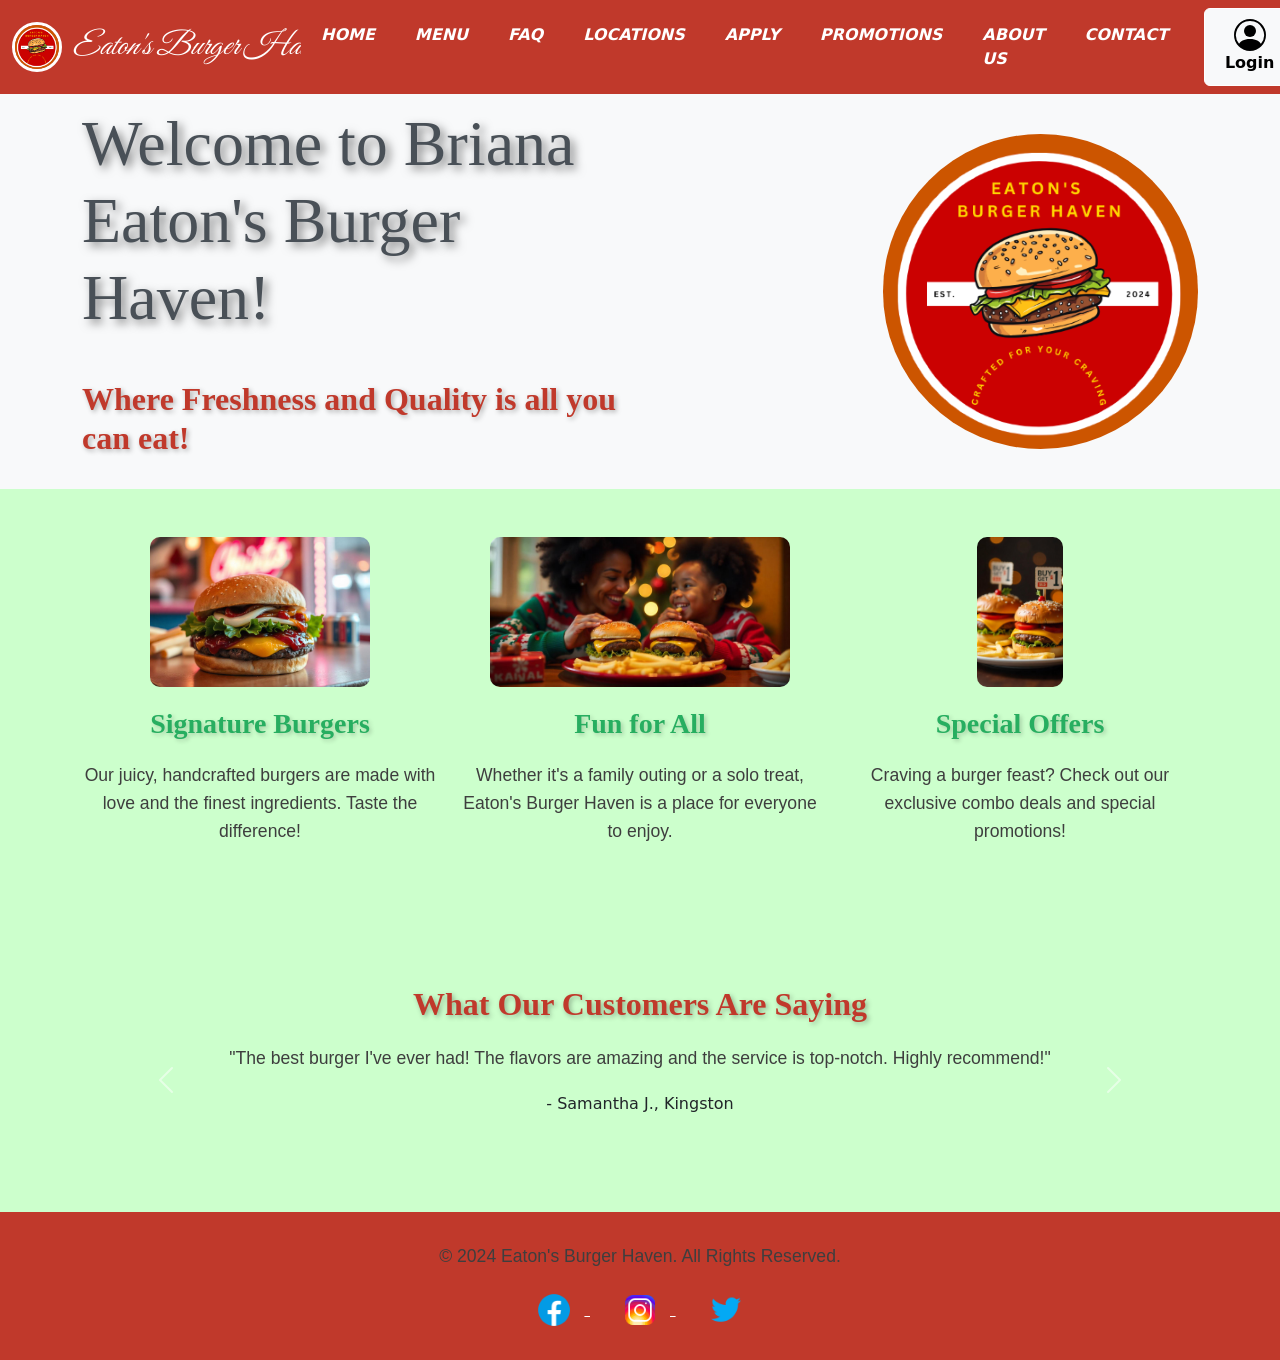
<file: index.html>
<!DOCTYPE html>
<html>
    <head>
        <meta charset="utf-8">
        <meta http-equiv="X-UA-Compatible" content="IE=edge">
        <title>Eaton's Good Eatin' Burger Haven - Home</title>
        <meta name="author" content="Malik Christopher, Briana-Jo Eaton, Lejaun Blackwood, Jamie Rance, Renee Harriott">
        <link rel="icon" href="images\burger_haven_logo.png" type="image/x-icon">
        <meta name="description" content="Home">
        <meta name="viewport" content="width=device-width, initial-scale=1">
        <link rel="stylesheet" href="custom.css">
        <style>
           
        .highlight-card img {
            height: 150px;
            -o-object-fit: cover;
               object-fit: cover;
            border-radius: 10px;
        }
        .highlight-card h4 {
            margin-top: 20px;
        }
        </style>
    </head>
    <header>
        <nav class="navbar bg-body-tertiary navbar-expand-lg sticky-top">
            <div class="container-fluid">
                <a class="navbar-brand">
                    <button
                        class="navbar-toggler"
                        type="button"
                        data-bs-toggle="offcanvas"
                        data-bs-target="#offcanvasNavbar"
                        aria-controls="offcanvasNavbar"
                        aria-label="Toggle navigation"
                    >
                        <span class="navbar-toggler-icon"></span>
                    </button>
                    <img
                        src="images\burger_haven_logo.png"
                        alt="Burger Haven"
                        id="havenLogo"
                        height="50px"
                        width="50px"
                        class="img-fluid rounded-circle d-inline-block alignt-text-top"
                    >
                    Eaton's Burger Haven
                </a>
                <div
                    class="offcanvas offcanvas-start"
                    tabindex="-1"
                    id="offcanvasNavbar"
                    aria-labelledby="offcanvasNavbarLabel"
                >
                    <div class="offcanvas-header">
                        <img
                            class="offcanvas-title img-fluid rounded-circle d-flex align-content-center"
                            id="offcanvasNavbarLabel"
                            src="images\burger_haven_logo.png"
                            alt="Burger Haven"
                            id="havenLogo"
                            height="160px"
                            width="160px"
                        >
                        <button
                            type="button"
                            class="btn-close"
                            data-bs-dismiss="offcanvas"
                            aria-label="Close"
                        ></button>
                    </div>
                    <div class="offcanvas-body">
                        <ul class="navbar-nav justify-content-center flex-grow-1 pe-3">
                            <li class="nav-item">
                                <a class="nav-link active" aria-current="page" href="index.html">Home</a>
                            </li>
                            <li class="nav-item">
                                <a class="nav-link" href="menu.html">Menu</a>
                            </li>
                            <li class="nav-item">
                                <a class="nav-link" href="FAQ.html">FAQ</a>
                            </li>
                            <li class="nav-item">
                                <a class="nav-link" href="locations.html">Locations</a>
                            </li>
                            <li class="nav-item">
                                <a class="nav-link" href="application.html">Apply</a>
                            </li>
                            <li class="nav-item">
                                <a class="nav-link" href="promotions.html">Promotions</a>
                            </li>
                            <li class="nav-item">
                                <a class="nav-link" href="about_us.html">About Us</a>
                            </li>
                            <li class="nav-item">
                                <a class="nav-link" href="contact.html">Contact</a>
                            </li>
                        </ul>
                    </div>
                </div>
                <div class="d-flex">
                    <button
                        type="button"
                        class="btn btn-outline-light text-bg-light"
                        data-bs-toggle="modal"
                        data-bs-target="#loginSignupModal"
                    >
                        <svg class="bi" width="2em" height="2em">
                            <use xlink:href="#people-circle"/>
                        </svg>
                        Login
                    </button>
                </div>
            </nav>
        </header>
        <body>
            <main>
                <header>
                    <div class="container-xxl py-1 bg-light hero-header mb-1">
                        <div class="container my-1 py-1">
                            <div class="row align-items-center g-5">
                                <div class="col-lg-6 text-center text-lg-start">
                                    <h1 class="display-3 text-dark-emphasis">
                                        Welcome to Briana Eaton's Burger Haven!
                                    </h1>
                                    <br>
                                    <h3>Where Freshness and Quality is all you can eat!</h3>
                                </div>
                                <div class="col-lg-6 text-center text-lg-end overflow-auto">
                                    <img class="img-fluid rounded-circle" src="images\burger_haven_logo.png" alt="Logo">
                                </div>
                            </div>
                        </div>
                    </div>
                </header>
                <body>
                    <div class="container my-5 py-auto">
                        <div class="row">
                            <div class="col-md-4 mb-4">
                                <div class="highlight-card text-center">
                                    <img src="images\promotion_3.jpeg" alt="Signature Burger">
                                    <h4>Signature Burgers</h4>
                                    <p>Our juicy, handcrafted burgers are made with love and the finest ingredients. Taste the difference!</p>
                                </div>
                            </div>
                            <div class="col-md-4 mb-4">
                                <div class="highlight-card text-center">
                                    <img src="images\promotion_1.jpeg" alt="Family Experience" class="img-fluid">
                                    <h4>Fun for All</h4>
                                    <p>Whether it's a family outing or a solo treat, Eaton's Burger Haven is a place for everyone to enjoy.</p>
                                </div>
                            </div>
                            <div class="col-md-4 mb-4">
                                <div class="highlight-card text-center">
                                    <img src="images\promotion_9.jpeg" alt="Meal Deals">
                                    <h4>Special Offers</h4>
                                    <p>Craving a burger feast? Check out our exclusive combo deals and special promotions!</p>
                                </div>
                            </div>
                        </div>
                    </div>
                    <div class="container my-5 py-5 text-center">
                        <h3>What Our Customers Are Saying</h3>
                        <div id="testimonialCarousel" class="carousel slide" data-bs-ride="carousel">
                            <div class="carousel-inner">
                                <div class="carousel-item active">
                                    <p>"The best burger I've ever had! The flavors are amazing and the service is top-notch. Highly recommend!"</p>
                                    <footer>- Samantha J., Kingston</footer>
                                </div>
                                <div class="carousel-item">
                                    <p>"A fantastic experience! Perfect for a night out with friends or a family meal. Love it!"</p>
                                    <footer>- Mark R., Portmore</footer>
                                </div>
                                <div class="carousel-item">
                                    <p>"Delicious and always fresh. Their Veggie Haven Burger is a must-try!"</p>
                                    <footer>- Jessica T., Negril</footer>
                                </div>
                            </div>
                            <button
                                class="carousel-control-prev"
                                type="button"
                                data-bs-target="#testimonialCarousel"
                                data-bs-slide="prev"
                            >
                                <span class="carousel-control-prev-icon" aria-hidden="true"></span>
                                <span class="visually-hidden">Previous</span>
                            </button>
                            <button
                                class="carousel-control-next"
                                type="button"
                                data-bs-target="#testimonialCarousel"
                                data-bs-slide="next"
                            >
                                <span class="carousel-control-next-icon" aria-hidden="true"></span>
                                <span class="visually-hidden">Next</span>
                            </button>
                        </div>
                    </div>
                </main>
                <svg xmlns="http://www.w3.org/2000/svg" class="d-none">
                    <symbol id="people-circle" viewBox="0 0 16 16">
                        <path d="M11 6a3 3 0 1 1-6 0 3 3 0 0 1 6 0z"/>
                        <path fill-rule="evenodd" d="M0 8a8 8 0 1 1 16 0A8 8 0 0 1 0 8zm8-7a7 7 0 0 0-5.468 11.37C3.242 11.226 4.805 10 8 10s4.757 1.225 5.468 2.37A7 7 0 0 0 8 1z"/>
                    </symbol>
                </svg>
                <footer>
                    <div class="footer">
                        <p>&copy; 2024 Eaton's Burger Haven. All Rights Reserved.</p>
                        <a href="https://facebook.com">
                            <img src="images\facebookicon.png" alt="">
                        </a>
                        <a href="https://instagram.com">
                            <img src="images\instagramicon.png" alt="">
                        </a>
                        <a href="https://twitter.com">
                            <img src="images\twitter.png" alt="">
                        </a>
                    </div>
                </footer>
                <script src="bootstrap-5.3.3-dist\js\bootstrap.min.js" async defer></script>
                <script src="script.js" async defer></script>
            </body>
        </html>
</file>
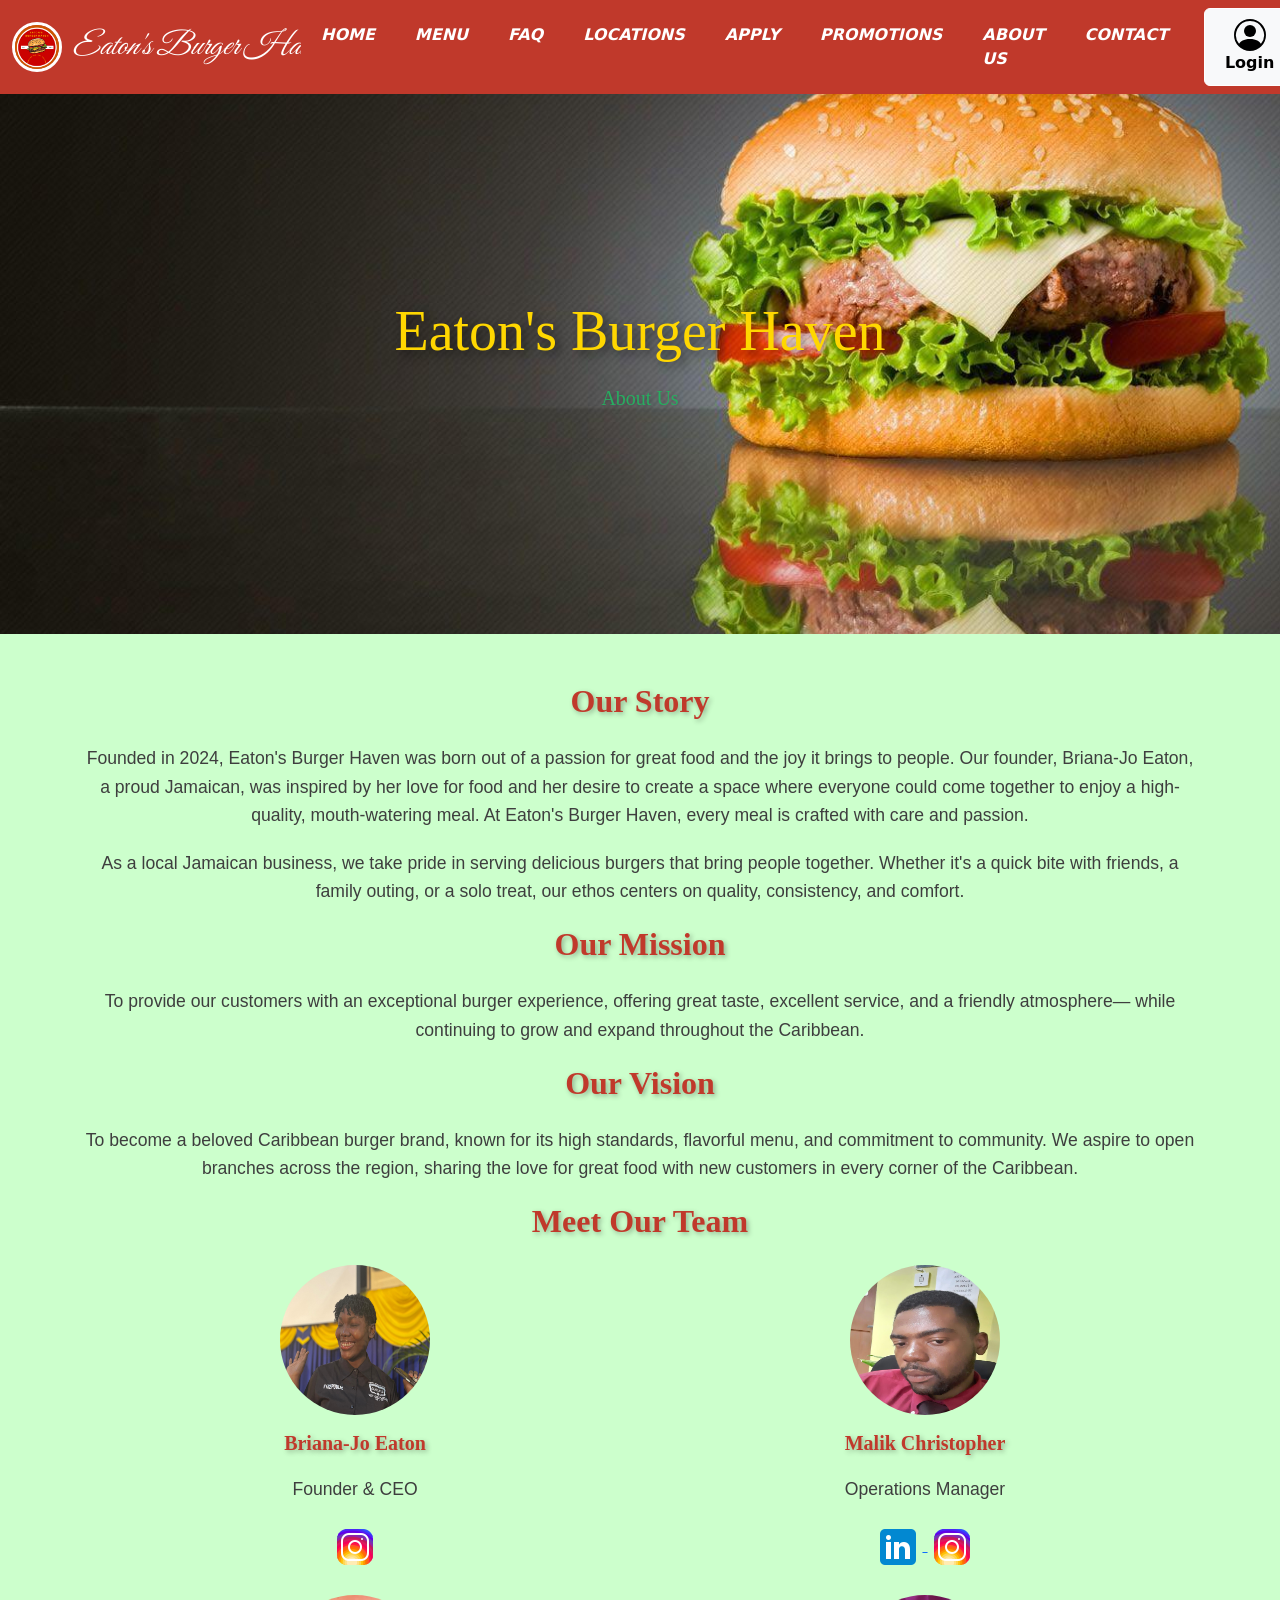
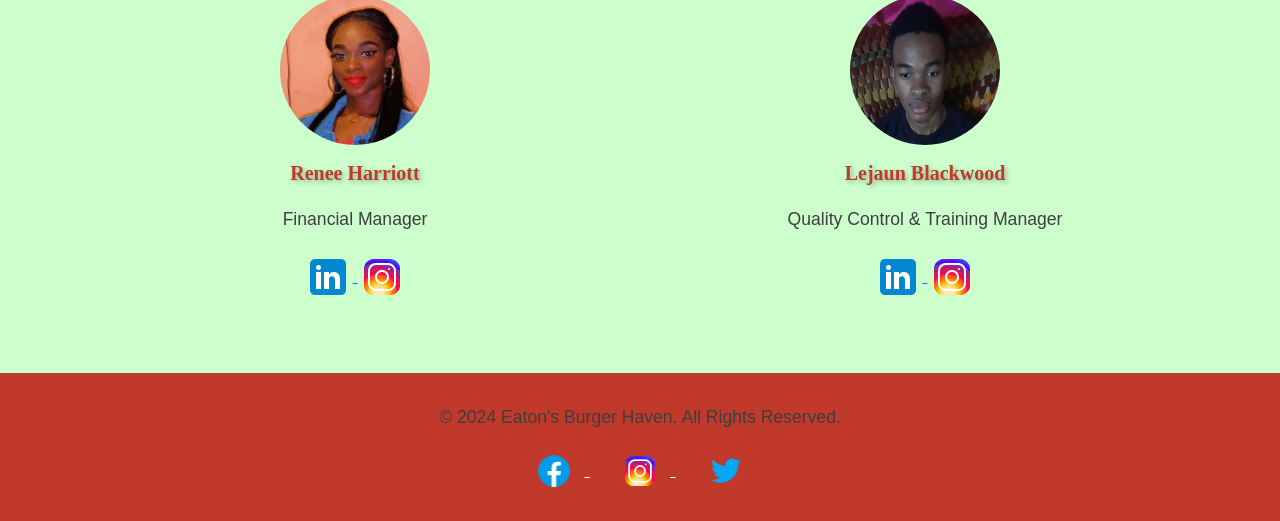
<file: about_us.html>
<!DOCTYPE html>
<html>
    <head>
        <meta charset="utf-8">
        <meta http-equiv="X-UA-Compatible" content="IE=edge">
        <title>Eaton's Good Eatin' Burger Haven - Home</title>
        <meta name="author" content="Malik Christopher, Briana-Jo Eaton, Lejaun Blackwood, Jamie Rance, Renee Harriott">
        <link rel="icon" href="images\burger_haven_logo.png" type="image/x-icon">
        <meta name="description" content="Home">
        <meta name="viewport" content="width=device-width, initial-scale=1">
        <link rel="stylesheet" href="custom.css">
    </head>
    <header>
        <nav class="navbar bg-body-tertiary navbar-expand-lg sticky-top">
            <div class="container-fluid">
                <a class="navbar-brand">
                    <button
                        class="navbar-toggler"
                        type="button"
                        data-bs-toggle="offcanvas"
                        data-bs-target="#offcanvasNavbar"
                        aria-controls="offcanvasNavbar"
                        aria-label="Toggle navigation"
                    >
                        <span class="navbar-toggler-icon"></span>
                    </button>
                    <img
                        src="images\burger_haven_logo.png"
                        alt="Burger Haven"
                        id="havenLogo"
                        height="50px"
                        width="50px"
                        class="img-fluid rounded-circle d-inline-block alignt-text-top"
                    >
                    Eaton's Burger Haven
                </a>
                <div
                    class="offcanvas offcanvas-start"
                    tabindex="-1"
                    id="offcanvasNavbar"
                    aria-labelledby="offcanvasNavbarLabel"
                >
                    <div class="offcanvas-header">
                        <img
                            class="offcanvas-title img-fluid rounded-circle d-flex align-content-center"
                            id="offcanvasNavbarLabel"
                            src="images\burger_haven_logo.png"
                            alt="Burger Haven"
                            id="havenLogo"
                            height="160px"
                            width="160px"
                        >
                        <button
                            type="button"
                            class="btn-close"
                            data-bs-dismiss="offcanvas"
                            aria-label="Close"
                        ></button>
                    </div>
                    <div class="offcanvas-body">
                        <ul class="navbar-nav justify-content-center flex-grow-1 pe-3">
                            <li class="nav-item">
                                <a class="nav-link e" href="index.html">Home</a>
                            </li>
                            <li class="nav-item">
                                <a class="nav-link" href="menu.html">Menu</a>
                            </li>
                            <li class="nav-item">
                                <a class="nav-link" href="FAQ.html">FAQ</a>
                            </li>
                            <li class="nav-item">
                                <a class="nav-link" href="locations.html">Locations</a>
                            </li>
                            <li class="nav-item">
                                <a class="nav-link" href="application.html">Apply</a>
                            </li>
                            <li class="nav-item">
                                <a class="nav-link" href="promotions.html">Promotions</a>
                            </li>
                            <li class="nav-item">
                                <a class="nav-link active" aria-current="page" href="about_us.html">About Us</a>
                            </li>
                            <li class="nav-item">
                                <a class="nav-link" href="contact.html">Contact</a>
                            </li>
                        </ul>
                    </div>
                </div>
                <div class="d-flex">
                    <button
                        type="button"
                        class="btn btn-outline-light text-bg-light"
                        data-bs-toggle="modal"
                        data-bs-target="#loginSignupModal"
                    >
                        <svg class="bi" width="2em" height="2em">
                            <use xlink:href="#people-circle"/>
                        </svg>
                        Login
                    </button>
                </div>
            </nav>
        </header>
        <header id="home" class="hero">
            <div class="container">
                <h1 class="display-4">Eaton's Burger Haven</h1>
                <h4 class="lead">About Us</h4>
            </div>
        </header>
        <body>
            <main>
                <div class="container my-5">
                    <h2 class="text-center mb-4">Our Story</h2>
                    <p class="text-center">
                        Founded in 2024, Eaton's Burger Haven was born out of a passion for great food and the joy it brings to people. 
            Our founder, Briana-Jo Eaton, a proud Jamaican, was inspired by her love for food and her desire to create a space where 
            everyone could come together to enjoy a high-quality, mouth-watering meal. At Eaton's Burger Haven, every meal is crafted with care and passion.
                    </p>
                    <p class="text-center">
                        As a local Jamaican business, we take pride in serving delicious burgers that bring people together. Whether it's a quick bite with friends, 
            a family outing, or a solo treat, our ethos centers on quality, consistency, and comfort.
                    </p>
                    <h2 class="text-center mb-4">Our Mission</h2>
                    <p class="text-center">
                        To provide our customers with an exceptional burger experience, offering great taste, excellent service, and a friendly atmosphere—
            while continuing to grow and expand throughout the Caribbean.
                    </p>
                    <h2 class="text-center mb-4">Our Vision</h2>
                    <p class="text-center">
                        To become a beloved Caribbean burger brand, known for its high standards, flavorful menu, and commitment to community.
            We aspire to open branches across the region, sharing the love for great food with new customers in every corner of the Caribbean.
                    </p>
                    <h2 class="text-center mb-4">Meet Our Team</h2>
                    <div class="row text-center">
                        <div class="col-md-6 mb-4">
                            <img
                                src="images\briana-jo.jpg"
                                alt="Briana-Jo Eaton"
                                class="rounded-circle img-fluid"
                                style="width: 150px; height: 150px;"
                            >
                            <h5 class="mt-3">Briana-Jo Eaton</h5>
                            <p>Founder & CEO</p>
                            <a href="https://www.instagram.com/bre.b_re/profilecard/?igsh=aXRic20wNG50cDNj">
                                <img src="images\instagramicon.png" alt="">
                            </a>
                        </div>
                        <div class="col-md-6 mb-4">
                            <img
                                src="images\malik.jpg"
                                alt="Malik Christopher"
                                class="rounded-circle img-fluid"
                                style="width: 150px; height: 150px;"
                            >
                            <h5 class="mt-3">Malik Christopher</h5>
                            <p>Operations Manager</p>
                            <a href="https://www.linkedin.com/in/malik-christopher-926a7a232/">
                                <img src="images\linkedinicon.png" alt="">
                            </a>
                            <a href="https://www.instagram.com/malik_christopher/">
                                <img src="images\instagramicon.png" alt="">
                            </a>
                        </div>
                    </div>
                    <div class="row text-center">
                        <div class="col-md-6 mb-4">
                            <img
                                src="images\renee.jpg"
                                alt="Renee Harriott"
                                class="rounded-circle img-fluid"
                                style="width: 150px; height: 150px;"
                            >
                            <h5 class="mt-3">Renee Harriott</h5>
                            <p>Financial Manager</p>
                            <a href="https://www.linkedin.com/in/malik-christopher-926a7a232/">
                                <img src="images\linkedinicon.png" alt="">
                            </a>
                            <a href="https://www.instagram.com/malik_christopher/">
                                <img src="images\instagramicon.png" alt="">
                            </a>
                        </div>
                        <div class="col-md-6 mb-4">
                            <img
                                src="images\lejaun.jpg"
                                alt="Lejaun Blackwood"
                                class="rounded-circle img-fluid"
                                style="width: 150px; height: 150px;"
                            >
                            <h5 class="mt-3">Lejaun Blackwood</h5>
                            <p>Quality Control & Training Manager</p>
                            <a href="https://www.linkedin.com/in/malik-christopher-926a7a232/">
                                <img src="images\linkedinicon.png" alt="">
                            </a>
                            <a href="https://www.instagram.com/malik_christopher/">
                                <img src="images\instagramicon.png" alt="">
                            </a>
                        </div>
                    </div>
                </div>
            </main>
            <svg xmlns="http://www.w3.org/2000/svg" class="d-none">
                <symbol id="people-circle" viewBox="0 0 16 16">
                    <path d="M11 6a3 3 0 1 1-6 0 3 3 0 0 1 6 0z"/>
                    <path fill-rule="evenodd" d="M0 8a8 8 0 1 1 16 0A8 8 0 0 1 0 8zm8-7a7 7 0 0 0-5.468 11.37C3.242 11.226 4.805 10 8 10s4.757 1.225 5.468 2.37A7 7 0 0 0 8 1z"/>
                </symbol>
            </svg>
            <footer>
                <div class="footer">
                    <p>&copy; 2024 Eaton's Burger Haven. All Rights Reserved.</p>
                    <a href="https://facebook.com">
                        <img src="images\facebookicon.png" alt="">
                    </a>
                    <a href="https://instagram.com">
                        <img src="images\instagramicon.png" alt="">
                    </a>
                    <a href="https://twitter.com">
                        <img src="images\twitter.png" alt="">
                    </a>
                </div>
            </footer>
            <script src="bootstrap-5.3.3-dist\js\bootstrap.min.js" async defer></script>
            <script src="script.js" async defer></script>
        </body>
    </html>
</file>
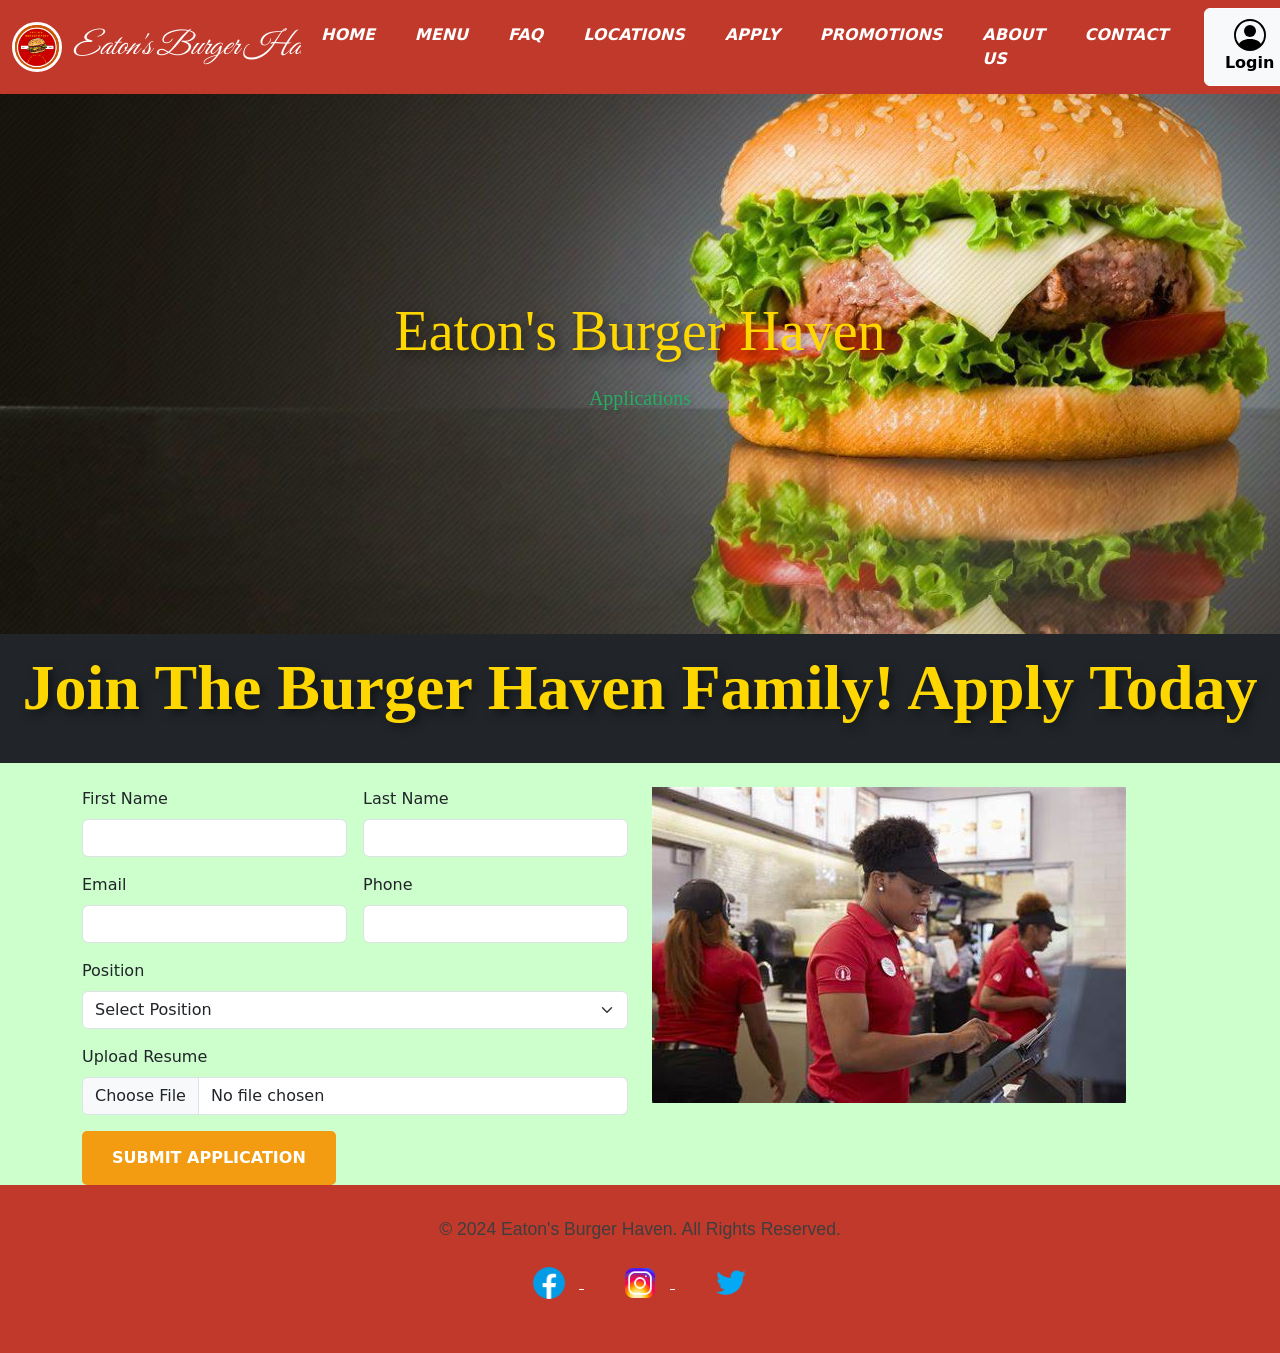
<file: application.html>
<!DOCTYPE html>
<html>
    <head>
        <meta charset="utf-8">
        <meta http-equiv="X-UA-Compatible" content="IE=edge">
        <title>Eaton's Good Eatin' Burger Haven - Home</title>
        <meta name="author" content="Malik Christopher, Briana-Jo Eaton, Lejaun Blackwood, Jamie Rance, Renee Harriott">
        <link rel="icon" href="images\burger_haven_logo.png" type="image/x-icon">
        <meta name="description" content="Home">
        <meta name="viewport" content="width=device-width, initial-scale=1">
        <link rel="stylesheet" href="custom.css">
        <script src="script.js" async defer></script>
    </head>
    <header>
        <nav class="navbar bg-body-tertiary navbar-expand-lg sticky-top">
            <div class="container-fluid">
                <a class="navbar-brand">
                    <button
                        class="navbar-toggler"
                        type="button"
                        data-bs-toggle="offcanvas"
                        data-bs-target="#offcanvasNavbar"
                        aria-controls="offcanvasNavbar"
                        aria-label="Toggle navigation"
                    >
                        <span class="navbar-toggler-icon"></span>
                    </button>
                    <img
                        src="images\burger_haven_logo.png"
                        alt="Burger Haven"
                        id="havenLogo"
                        height="50px"
                        width="50px"
                        class="img-fluid rounded-circle d-inline-block alignt-text-top"
                    >
                    Eaton's Burger Haven
                </a>
                <div
                    class="offcanvas offcanvas-start"
                    tabindex="-1"
                    id="offcanvasNavbar"
                    aria-labelledby="offcanvasNavbarLabel"
                >
                    <div class="offcanvas-header">
                        <img
                            class="offcanvas-title img-fluid rounded-circle d-flex align-content-center"
                            id="offcanvasNavbarLabel"
                            src="images\burger_haven_logo.png"
                            alt="Burger Haven"
                            id="havenLogo"
                            height="160px"
                            width="160px"
                        >
                        <button
                            type="button"
                            class="btn-close"
                            data-bs-dismiss="offcanvas"
                            aria-label="Close"
                        ></button>
                    </div>
                    <div class="offcanvas-body">
                        <ul class="navbar-nav justify-content-center flex-grow-1 pe-3">
                            <li class="nav-item">
                                <a class="nav-link" href="index.html">Home</a>
                            </li>
                            <li class="nav-item">
                                <a class="nav-link" href="menu.html">Menu</a>
                            </li>
                            <li class="nav-item">
                                <a class="nav-link" href="FAQ.html">FAQ</a>
                            </li>
                            <li class="nav-item">
                                <a class="nav-link" href="locations.html">Locations</a>
                            </li>
                            <li class="nav-item">
                                <a class="nav-link active" aria-current="page" href="application.html">Apply</a>
                            </li>
                            <li class="nav-item">
                                <a class="nav-link" href="promotions.html">Promotions</a>
                            </li>
                            <li class="nav-item">
                                <a class="nav-link" href="about_us.html">About Us</a>
                            </li>
                            <li class="nav-item">
                                <a class="nav-link" href="contact.html">Contact</a>
                            </li>
                        </ul>
                    </div>
                </div>
                <div class="d-flex">
                    <button
                        type="button"
                        class="btn btn-outline-light text-bg-light"
                        data-bs-toggle="modal"
                        data-bs-target="#loginSignupModal"
                    >
                        <svg class="bi" width="2em" height="2em">
                            <use xlink:href="#people-circle"/>
                        </svg>
                        Login
                    </button>
                </div>
            </nav>
        </header>
        <header id="home" class="hero">
            <div class="container">
                <h1 class="display-4">Eaton's Burger Haven</h1>
                <h4 class="lead">Applications</h4>
            </div>
        </header>
        <body>
            <svg xmlns="http://www.w3.org/2000/svg" class="d-none">
                <symbol id="people-circle" viewBox="0 0 16 16">
                    <path d="M11 6a3 3 0 1 1-6 0 3 3 0 0 1 6 0z"/>
                    <path fill-rule="evenodd" d="M0 8a8 8 0 1 1 16 0A8 8 0 0 1 0 8zm8-7a7 7 0 0 0-5.468 11.37C3.242 11.226 4.805 10 8 10s4.757 1.225 5.468 2.37A7 7 0 0 0 8 1z"/>
                </symbol>
            </svg>
            <main>
                <header class="bg-dark text-white text-center py-3">
                    <h1>Join The Burger Haven Family! Apply Today</h1>
                </header>
                <main class="container mt-4">
                    <div class="row">
                        <div class="col-md-6">
                            <form class="row g-3">
                                <div class="col-md-6">
                                    <label for="firstName" class="form-label">First Name</label>
                                    <input
                                        type="text"
                                        class="form-control"
                                        id="firstName"
                                        required
                                    >
                                </div>
                                <div class="col-md-6">
                                    <label for="lastName" class="form-label">Last Name</label>
                                    <input
                                        type="text"
                                        class="form-control"
                                        id="lastName"
                                        required
                                    >
                                </div>
                                <div class="col-md-6">
                                    <label for="email" class="form-label">Email</label>
                                    <input
                                        type="email"
                                        class="form-control"
                                        id="email"
                                        required
                                    >
                                </div>
                                <div class="col-md-6">
                                    <label for="phone" class="form-label">Phone</label>
                                    <input type="text" class="form-control" id="phone">
                                </div>
                                <div class="col-md-12">
                                    <label for="position" class="form-label">Position</label>
                                    <select class="form-select" id="position" required>
                                        <option value="" disabled selected>Select Position</option>
                                        <option>Cashier</option>
                                        <option>Cook</option>
                                        <option>Delivery Driver</option>
                                        <option>Manager</option>
                                    </select>
                                </div>
                                <div class="col-md-12">
                                    <label for="resume" class="form-label">Upload Resume</label>
                                    <input
                                        type="file"
                                        class="form-control"
                                        id="resume"
                                        required
                                    >
                                </div>
                                <div class="col-12">
                                    <button class="btn btn-primary" type="submit">Submit Application</button>
                                </div>
                            </form>
                        </div>
                        <div class="col-md-6">
                            <img src="images\staff.jpeg" class="img-fluid border-5 bi-circle-half" alt="Team working">
                        </div>
                    </div>
                </main>
                <footer>
                    <div class="footer">
                        <p>&copy; 2024 Eaton's Burger Haven. All Rights Reserved.</p>
                        <p>
                            <a href="https://facebook.com" class="text-white me-3">
                                <img src="images\facebookicon.png" alt="">
                            </a>
                            <a href="https://instagram.com" class="text-white me-3">
                                <img src="images\instagramicon.png" alt="">
                            </a>
                            <a href="https://twitter.com" class="text-white">
                                <img src="images\twitter.png" alt="">
                            </a>
                        </p>
                    </div>
                </footer>
                <script src="bootstrap-5.3.3-dist\js\bootstrap.min.js" async defer></script>
                <script src="script.js" async defer></script>
            </body>
        </html>
</file>
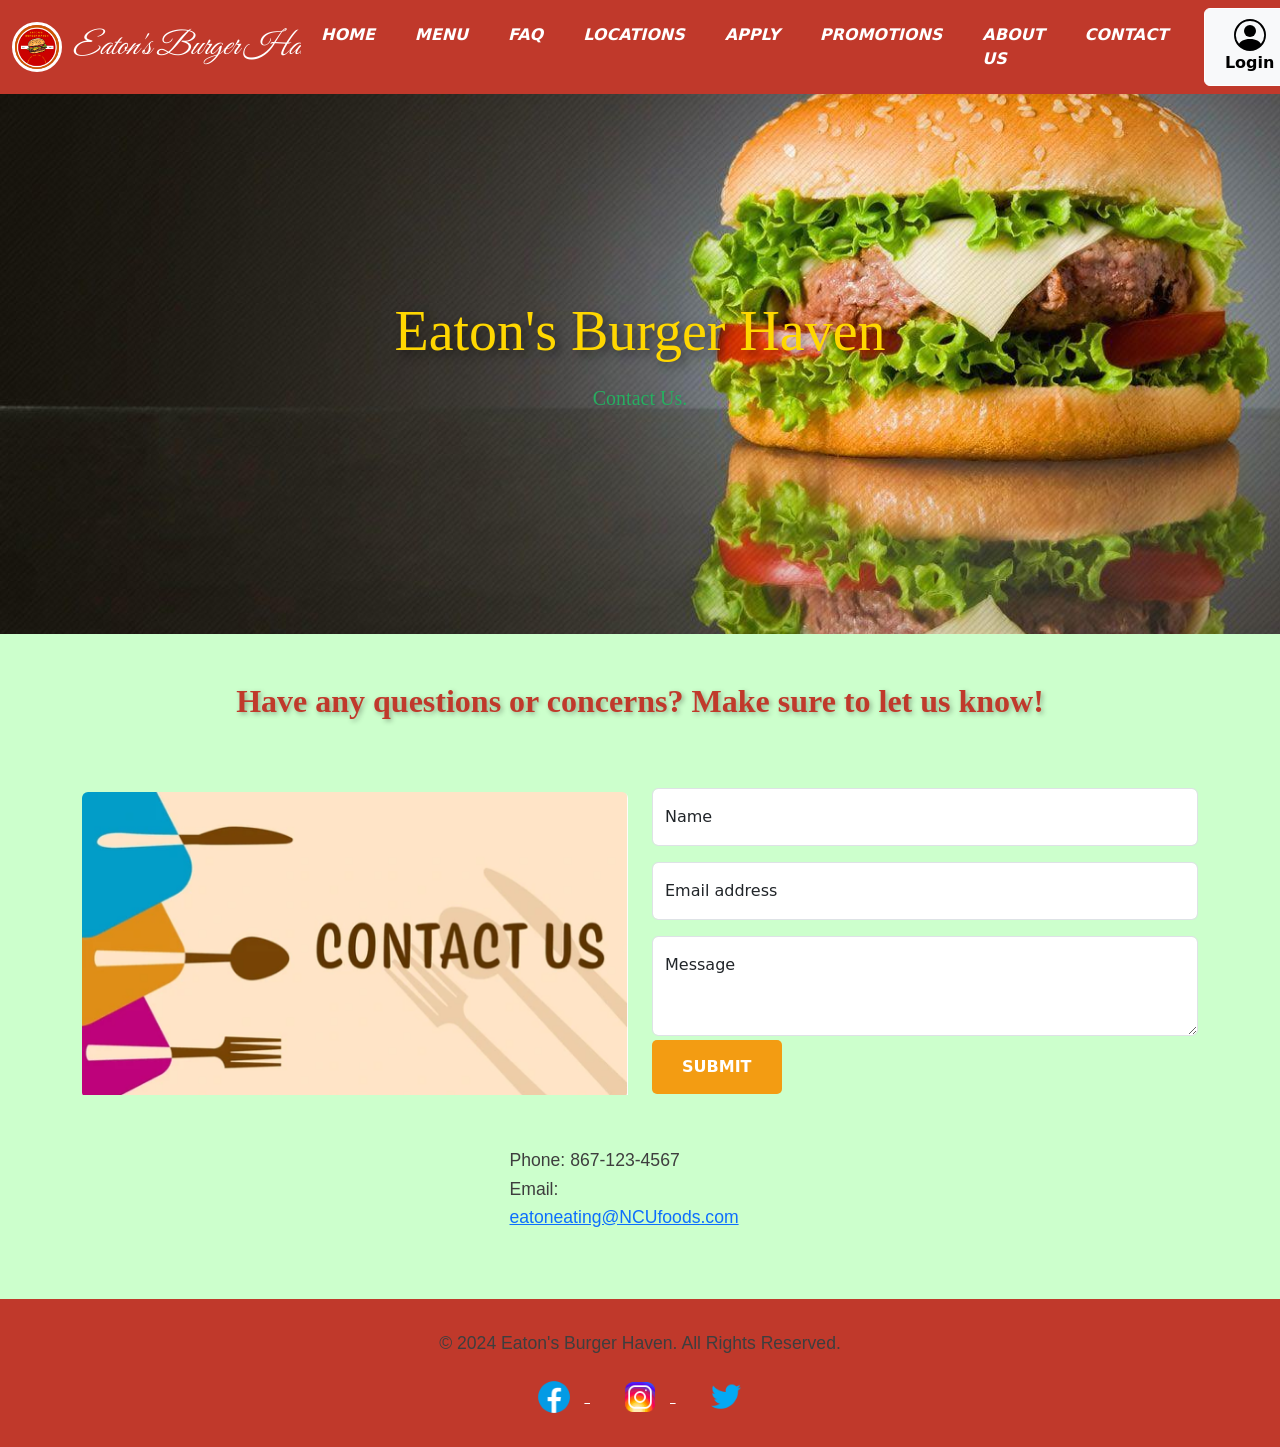
<file: contact.html>
<!DOCTYPE html>
<html>
    <head>
        <meta charset="utf-8">
        <meta http-equiv="X-UA-Compatible" content="IE=edge">
        <title>Eaton's Good Eatin' Burger Haven - Home</title>
        <meta name="author" content="Malik Christopher, Briana-Jo Eaton, Lejaun Blackwood, Jamie Rance, Renee Harriott">
        <link rel="icon" href="images\burger_haven_logo.png" type="image/x-icon">
        <meta name="description" content="Home">
        <meta name="viewport" content="width=device-width, initial-scale=1">
        <link rel="stylesheet" href="custom.css">
    </head>
    <header>
        <nav class="navbar bg-body-tertiary navbar-expand-lg sticky-top">
            <div class="container-fluid">
                <a class="navbar-brand">
                    <button
                        class="navbar-toggler"
                        type="button"
                        data-bs-toggle="offcanvas"
                        data-bs-target="#offcanvasNavbar"
                        aria-controls="offcanvasNavbar"
                        aria-label="Toggle navigation"
                    >
                        <span class="navbar-toggler-icon"></span>
                    </button>
                    <img
                        src="images\burger_haven_logo.png"
                        alt="Burger Haven"
                        id="havenLogo"
                        height="50px"
                        width="50px"
                        class="img-fluid rounded-circle d-inline-block alignt-text-top"
                    >
                    Eaton's Burger Haven
                </a>
                <div
                    class="offcanvas offcanvas-start"
                    tabindex="-1"
                    id="offcanvasNavbar"
                    aria-labelledby="offcanvasNavbarLabel"
                >
                    <div class="offcanvas-header">
                        <img
                            class="offcanvas-title img-fluid rounded-circle d-flex align-content-center"
                            id="offcanvasNavbarLabel"
                            src="images\burger_haven_logo.png"
                            alt="Burger Haven"
                            id="havenLogo"
                            height="160px"
                            width="160px"
                        >
                        <button
                            type="button"
                            class="btn-close"
                            data-bs-dismiss="offcanvas"
                            aria-label="Close"
                        ></button>
                    </div>
                    <div class="offcanvas-body">
                        <ul class="navbar-nav justify-content-center flex-grow-1 pe-3">
                            <li class="nav-item">
                                <a class="nav-link" href="index.html">Home</a>
                            </li>
                            <li class="nav-item">
                                <a class="nav-link" href="menu.html">Menu</a>
                            </li>
                            <li class="nav-item">
                                <a class="nav-link" href="FAQ.html">FAQ</a>
                            </li>
                            <li class="nav-item">
                                <a class="nav-link" href="locations.html">Locations</a>
                            </li>
                            <li class="nav-item">
                                <a class="nav-link" href="application.html">Apply</a>
                            </li>
                            <li class="nav-item">
                                <a class="nav-link" href="promotions.html">Promotions</a>
                            </li>
                            <li class="nav-item">
                                <a class="nav-link" href="about_us.html">About Us</a>
                            </li>
                            <li class="nav-item">
                                <a class="nav-link active" aria-current="page" href="contact.html">Contact</a>
                            </li>
                        </ul>
                    </div>
                </div>
                <div class="d-flex">
                    <button
                        type="button"
                        class="btn btn-outline-light text-bg-light"
                        data-bs-toggle="modal"
                        data-bs-target="#loginSignupModal"
                    >
                        <svg class="bi" width="2em" height="2em">
                            <use xlink:href="#people-circle"/>
                        </svg>
                        Login
                    </button>
                </div>
            </nav>
        </header>
        <header id="home" class="hero">
            <div class="container">
                <h1 class="display-4">Eaton's Burger Haven</h1>
                <h4 class="lead">Contact Us.</h4>
            </div>
        </header>
        <body>
            <svg xmlns="http://www.w3.org/2000/svg" class="d-none">
                <symbol id="people-circle" viewBox="0 0 16 16">
                    <path d="M11 6a3 3 0 1 1-6 0 3 3 0 0 1 6 0z"/>
                    <path fill-rule="evenodd" d="M0 8a8 8 0 1 1 16 0A8 8 0 0 1 0 8zm8-7a7 7 0 0 0-5.468 11.37C3.242 11.226 4.805 10 8 10s4.757 1.225 5.468 2.37A7 7 0 0 0 8 1z"/>
                </symbol>
            </svg>
            <main>
                <div class="container">
                    <div>
                        <h3 class="row justify-content-center align-items-center py-5">
                            Have any questions or concerns? Make sure to let us know!
                        </h3>
                    </div>
                    <div class="row justify-content-center align-items-center">
                        <div class="col">
                            <img src="images\Contact_Us_2.png" class="img-fluid rounded-top" alt="contact us">
                        </div>
                        <div class="col">
                            <form action="/submit-form" method="post">
                                <div class="form-floating mb-3">
                                    <input
                                        type="text"
                                        class="form-control"
                                        id="floatingName"
                                        placeholder="name"
                                        name="name"
                                        required
                                    >
                                    <label for="floatingName">Name</label>
                                </div>
                                <div class="form-floating my-3">
                                    <input
                                        type="email"
                                        class="form-control"
                                        id="floatingEmail"
                                        placeholder="name@example.com"
                                        name="email"
                                        required
                                    >
                                    <label for="floatingEmail">Email address</label>
                                </div>
                                <div class="form-floating">
                                    <textarea
                                        class="form-control"
                                        placeholder="Message"
                                        id="floatingTextarea2"
                                        style="height: 100px"
                                        name="message"
                                        required
                                    ></textarea>
                                    <label for="floatingTextarea2">Message</label>
                                    <button type="submit" class="btn btn-primary my-1" value="submit">Submit</button>
                                </form>
                            </div>
                        </div>
                        <div class="row-cols-4 py-5 px-5 d-flex align-text-center justify-content-center">
                            <p>
                                Phone: 867-123-4567
                                <br>
                                Email:
                                <a href="mailto:eatoneating@NCUfoods.com">eatoneating@NCUfoods.com</a>
                            </p>
                        </div>
                    </div>
                </main>
                <footer>
                    <div class="footer">
                        <p>&copy; 2024 Eaton's Burger Haven. All Rights Reserved.</p>
                        <a href="https://facebook.com">
                            <img src="images\facebookicon.png" alt="">
                        </a>
                        <a href="https://instagram.com">
                            <img src="images\instagramicon.png" alt="">
                        </a>
                        <a href="https://twitter.com">
                            <img src="images\twitter.png" alt="">
                        </a>
                    </div>
                </footer>
                <script src="bootstrap-5.3.3-dist\js\bootstrap.min.js" async defer></script>
                <script src="script.js" async defer></script>
            </body>
        </html>
</file>
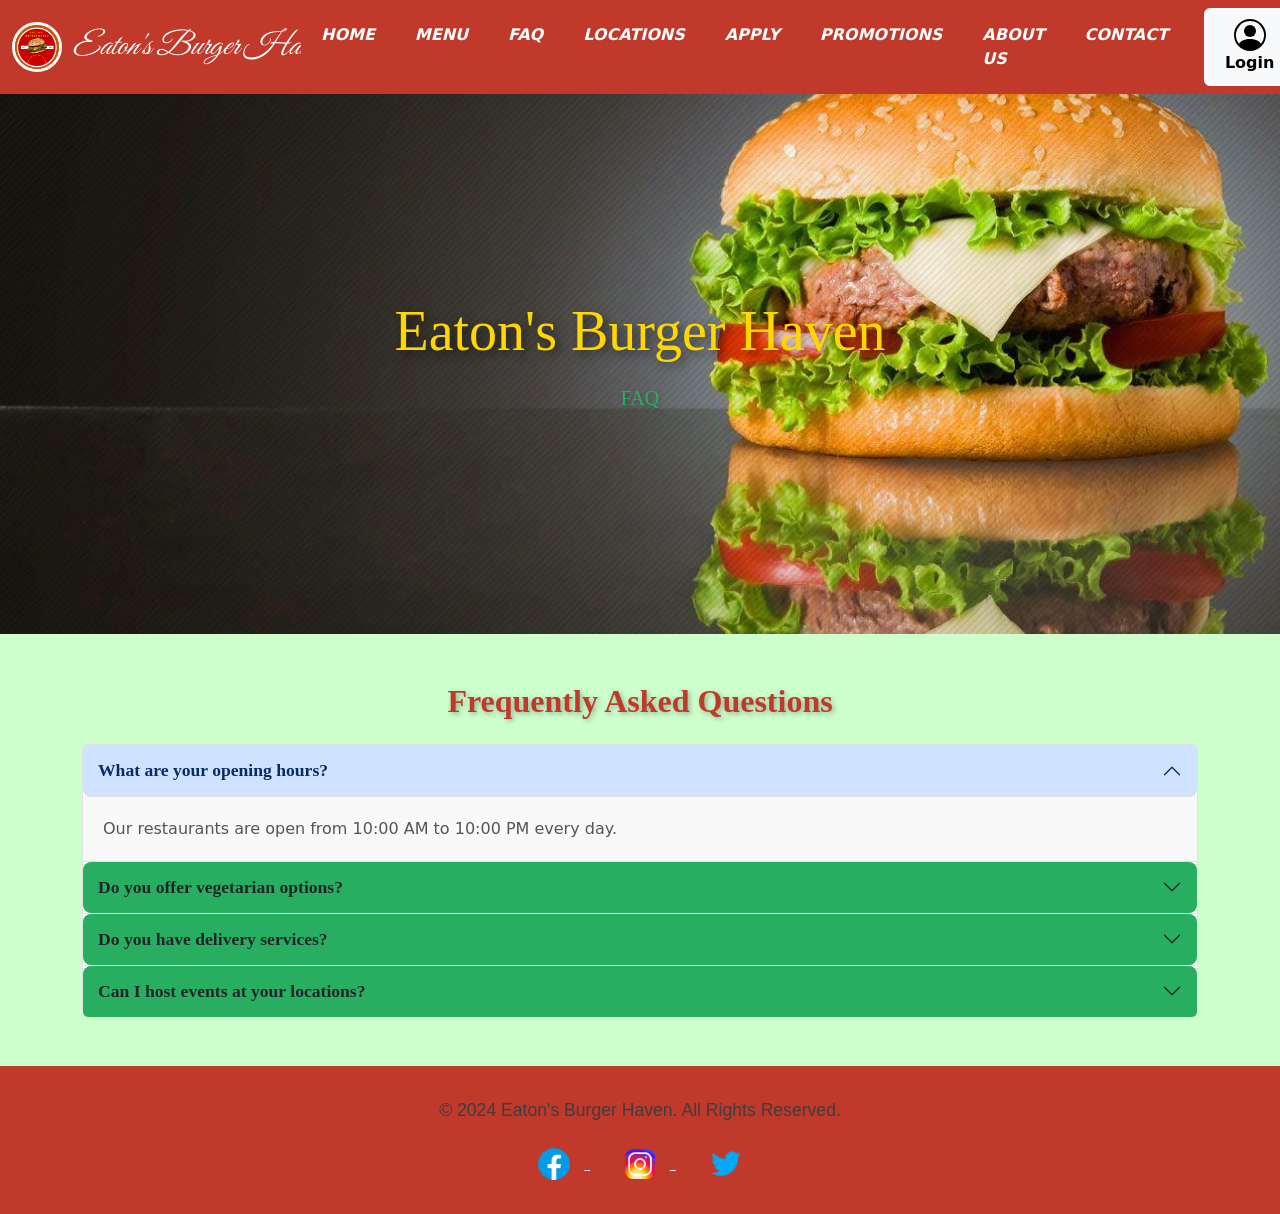
<file: FAQ.html>
<!DOCTYPE html>
<html>
    <head>
        <meta charset="utf-8">
        <meta http-equiv="X-UA-Compatible" content="IE=edge">
        <title>Eaton's Good Eatin' Burger Haven - Home</title>
        <meta name="author" content="Malik Christopher, Briana-Jo Eaton, Lejaun Blackwood, Jamie Rance, Renee Harriott">
        <link rel="icon" href="images\burger_haven_logo.png" type="image/x-icon">
        <meta name="description" content="Home">
        <meta name="viewport" content="width=device-width, initial-scale=1">
        <link rel="stylesheet" href="custom.css">
    </head>
    <header>
        <nav class="navbar bg-body-tertiary navbar-expand-lg sticky-top">
            <div class="container-fluid">
                <a class="navbar-brand">
                    <button
                        class="navbar-toggler"
                        type="button"
                        data-bs-toggle="offcanvas"
                        data-bs-target="#offcanvasNavbar"
                        aria-controls="offcanvasNavbar"
                        aria-label="Toggle navigation"
                    >
                        <span class="navbar-toggler-icon"></span>
                    </button>
                    <img
                        src="images\burger_haven_logo.png"
                        alt="Burger Haven"
                        id="havenLogo"
                        height="50px"
                        width="50px"
                        class="img-fluid rounded-circle d-inline-block alignt-text-top"
                    >
                    Eaton's Burger Haven
                </a>
                <div
                    class="offcanvas offcanvas-start"
                    tabindex="-1"
                    id="offcanvasNavbar"
                    aria-labelledby="offcanvasNavbarLabel"
                >
                    <div class="offcanvas-header">
                        <img
                            class="offcanvas-title img-fluid rounded-circle d-flex align-content-center"
                            id="offcanvasNavbarLabel"
                            src="images\burger_haven_logo.png"
                            alt="Burger Haven"
                            id="havenLogo"
                            height="160px"
                            width="160px"
                        >
                        <button
                            type="button"
                            class="btn-close"
                            data-bs-dismiss="offcanvas"
                            aria-label="Close"
                        ></button>
                    </div>
                    <div class="offcanvas-body">
                        <ul class="navbar-nav justify-content-center flex-grow-1 pe-3">
                            <li class="nav-item">
                                <a class="nav-link" href="index.html">Home</a>
                            </li>
                            <li class="nav-item">
                                <a class="nav-link" href="menu.html">Menu</a>
                            </li>
                            <li class="nav-item">
                                <a class="nav-link  active" aria-current="page" href="FAQ.html">FAQ</a>
                            </li>
                            <li class="nav-item">
                                <a class="nav-link" href="locations.html">Locations</a>
                            </li>
                            <li class="nav-item">
                                <a class="nav-link" href="application.html">Apply</a>
                            </li>
                            <li class="nav-item">
                                <a class="nav-link" href="promotions.html">Promotions</a>
                            </li>
                            <li class="nav-item">
                                <a class="nav-link" href="about_us.html">About Us</a>
                            </li>
                            <li class="nav-item">
                                <a class="nav-link" href="contact.html">Contact</a>
                            </li>
                        </ul>
                    </div>
                </div>
                <div class="d-flex">
                    <button
                        type="button"
                        class="btn btn-outline-light text-bg-light"
                        data-bs-toggle="modal"
                        data-bs-target="#loginSignupModal"
                    >
                        <svg class="bi" width="2em" height="2em">
                            <use xlink:href="#people-circle"/>
                        </svg>
                        Login
                    </button>
                </div>
            </nav>
        </header>
        <body>
            <main>
                <header id="home" class="hero">
                    <div class="container">
                        <h1 class="display-4">Eaton's Burger Haven</h1>
                        <h4 class="lead">FAQ</h4>
                    </div>
                </header>
                <div class="container my-5">
                    <h2 class="text-center mb-4">Frequently Asked Questions</h2>
                    <div class="accordion" id="faqAccordion">
                        <div class="accordion-item">
                            <h2 class="accordion-header" id="faq1-heading">
                                <button
                                    class="accordion-button"
                                    type="button"
                                    data-bs-toggle="collapse"
                                    data-bs-target="#faq1"
                                    aria-expanded="true"
                                    aria-controls="faq1"
                                >
                                    What are your opening hours?
                                </button>
                            </h2>
                            <div
                                id="faq1"
                                class="accordion-collapse collapse show"
                                aria-labelledby="faq1-heading"
                                data-bs-parent="#faqAccordion"
                            >
                                <div class="accordion-body">
                                    Our restaurants are open from 10:00 AM to 10:00 PM every day.
                                </div>
                            </div>
                        </div>
                        <div class="accordion-item">
                            <h2 class="accordion-header" id="faq2-heading">
                                <button
                                    class="accordion-button collapsed"
                                    type="button"
                                    data-bs-toggle="collapse"
                                    data-bs-target="#faq2"
                                    aria-expanded="false"
                                    aria-controls="faq2"
                                >
                                    Do you offer vegetarian options?
                                </button>
                            </h2>
                            <div
                                id="faq2"
                                class="accordion-collapse collapse"
                                aria-labelledby="faq2-heading"
                                data-bs-parent="#faqAccordion"
                            >
                                <div class="accordion-body">
                                    Yes, we offer a variety of vegetarian options, including our signature Veggie Haven Burger.
                                </div>
                            </div>
                        </div>
                        <div class="accordion-item">
                            <h2 class="accordion-header" id="faq3-heading">
                                <button
                                    class="accordion-button collapsed"
                                    type="button"
                                    data-bs-toggle="collapse"
                                    data-bs-target="#faq3"
                                    aria-expanded="false"
                                    aria-controls="faq3"
                                >
                                    Do you have delivery services?
                                </button>
                            </h2>
                            <div
                                id="faq3"
                                class="accordion-collapse collapse"
                                aria-labelledby="faq3-heading"
                                data-bs-parent="#faqAccordion"
                            >
                                <div class="accordion-body">
                                    Yes, we partner with popular delivery platforms to bring our burgers straight to your door.
                                </div>
                            </div>
                        </div>
                        <div class="accordion-item">
                            <h2 class="accordion-header" id="faq4-heading">
                                <button
                                    class="accordion-button collapsed"
                                    type="button"
                                    data-bs-toggle="collapse"
                                    data-bs-target="#faq4"
                                    aria-expanded="false"
                                    aria-controls="faq4"
                                >
                                    Can I host events at your locations?
                                </button>
                            </h2>
                            <div
                                id="faq4"
                                class="accordion-collapse collapse"
                                aria-labelledby="faq4-heading"
                                data-bs-parent="#faqAccordion"
                            >
                                <div class="accordion-body">
                                    Yes, we offer spaces for small gatherings at select locations. Please contact us for more details.
                                </div>
                            </div>
                        </div>
                    </div>
                </div>
            </main>
            <svg xmlns="http://www.w3.org/2000/svg" class="d-none">
                <symbol id="people-circle" viewBox="0 0 16 16">
                    <path d="M11 6a3 3 0 1 1-6 0 3 3 0 0 1 6 0z"/>
                    <path fill-rule="evenodd" d="M0 8a8 8 0 1 1 16 0A8 8 0 0 1 0 8zm8-7a7 7 0 0 0-5.468 11.37C3.242 11.226 4.805 10 8 10s4.757 1.225 5.468 2.37A7 7 0 0 0 8 1z"/>
                </symbol>
            </svg>
            <main></main>
            <footer>
                <div class="footer">
                    <p>&copy; 2024 Eaton's Burger Haven. All Rights Reserved.</p>
                    <a href="https://facebook.com">
                        <img src="images\facebookicon.png" alt="">
                    </a>
                    <a href="https://instagram.com">
                        <img src="images\instagramicon.png" alt="">
                    </a>
                    <a href="https://twitter.com">
                        <img src="images\twitter.png" alt="">
                    </a>
                </div>
            </footer>
            <script src="bootstrap-5.3.3-dist\js\bootstrap.min.js" async defer></script>
            <script src="script.js" async defer></script>
        </body>
    </html>
</file>
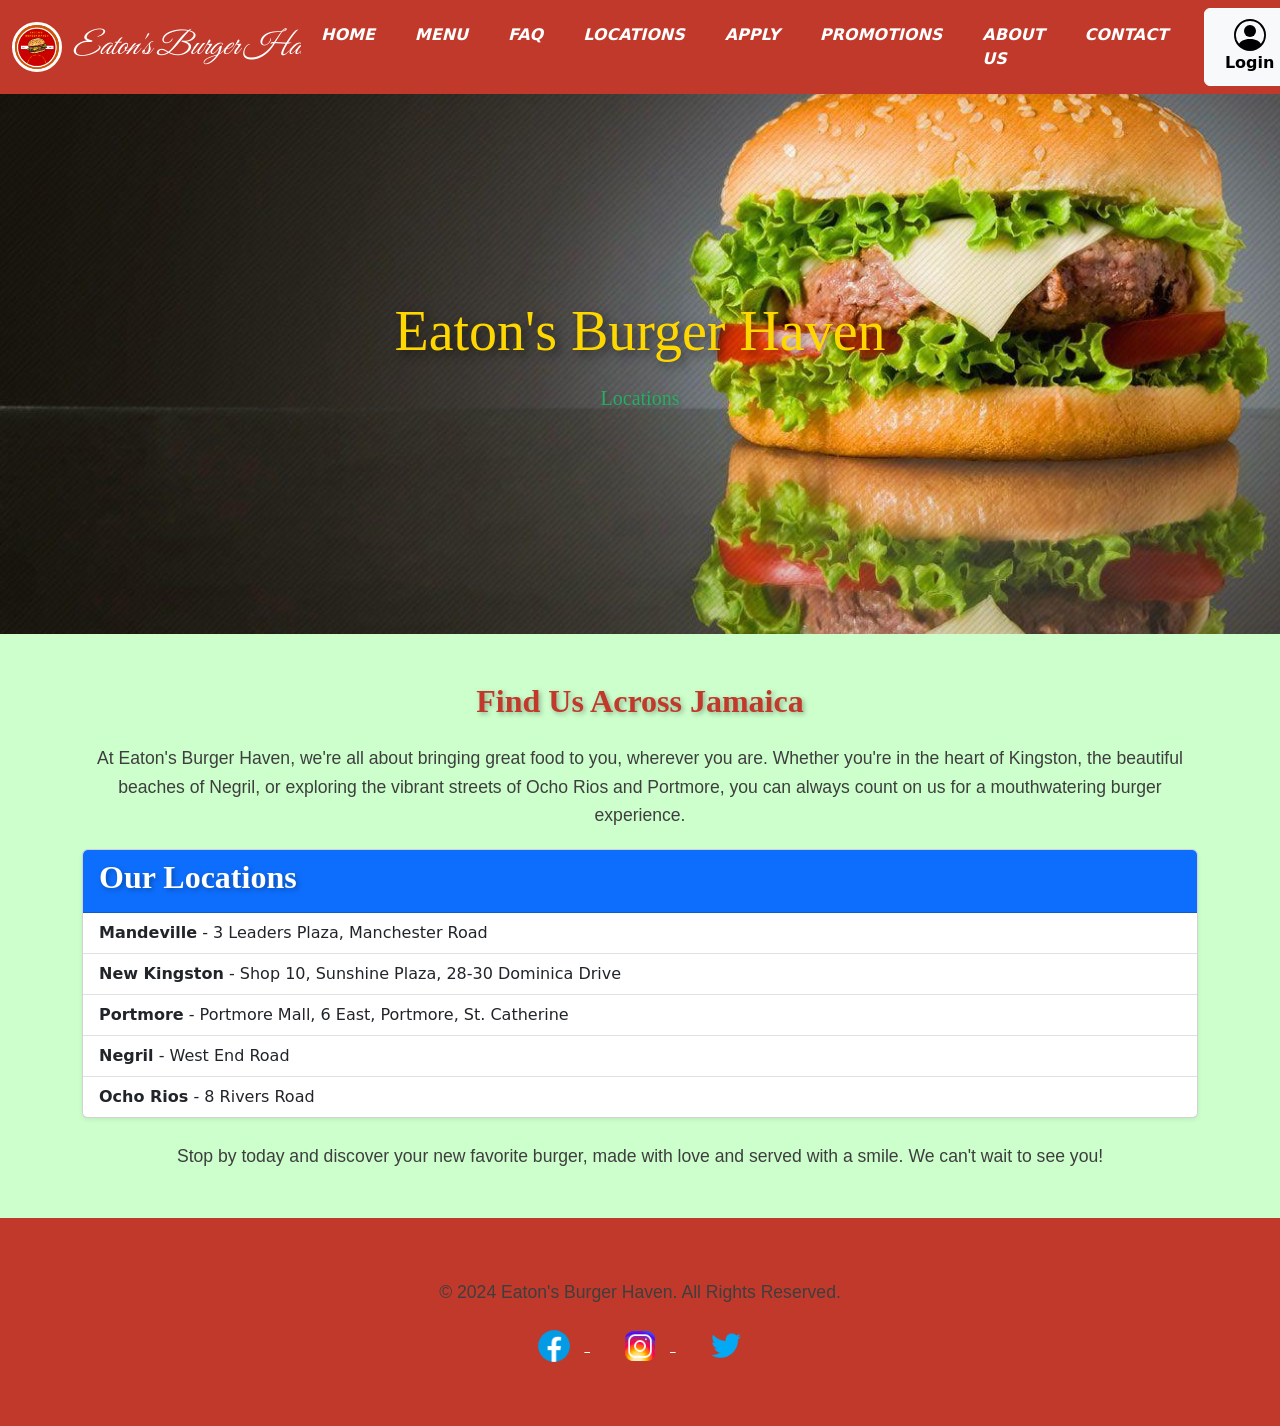
<file: locations.html>
<!DOCTYPE html>
<html>
    <head>
        <meta charset="utf-8">
        <meta http-equiv="X-UA-Compatible" content="IE=edge">
        <title>Eaton's Good Eatin' Burger Haven - Home</title>
        <meta name="author" content="Malik Christopher, Briana-Jo Eaton, Lejaun Blackwood, Jamie Rance, Renee Harriott">
        <link rel="icon" href="images\burger_haven_logo.png" type="image/x-icon">
        <meta name="description" content="Home">
        <meta name="viewport" content="width=device-width, initial-scale=1">
        <link rel="stylesheet" href="custom.css">
    </head>
    <header>
        <nav class="navbar bg-body-tertiary navbar-expand-lg sticky-top">
            <div class="container-fluid">
                <a class="navbar-brand">
                    <button
                        class="navbar-toggler"
                        type="button"
                        data-bs-toggle="offcanvas"
                        data-bs-target="#offcanvasNavbar"
                        aria-controls="offcanvasNavbar"
                        aria-label="Toggle navigation"
                    >
                        <span class="navbar-toggler-icon"></span>
                    </button>
                    <img
                        src="images\burger_haven_logo.png"
                        alt="Burger Haven"
                        id="havenLogo"
                        height="50px"
                        width="50px"
                        class="img-fluid rounded-circle d-inline-block alignt-text-top"
                    >
                    Eaton's Burger Haven
                </a>
                <div
                    class="offcanvas offcanvas-start"
                    tabindex="-1"
                    id="offcanvasNavbar"
                    aria-labelledby="offcanvasNavbarLabel"
                >
                    <div class="offcanvas-header">
                        <img
                            class="offcanvas-title img-fluid rounded-circle d-flex align-content-center"
                            id="offcanvasNavbarLabel"
                            src="images\burger_haven_logo.png"
                            alt="Burger Haven"
                            id="havenLogo"
                            height="160px"
                            width="160px"
                        >
                        <button
                            type="button"
                            class="btn-close"
                            data-bs-dismiss="offcanvas"
                            aria-label="Close"
                        ></button>
                    </div>
                    <div class="offcanvas-body">
                        <ul class="navbar-nav justify-content-center flex-grow-1 pe-3">
                            <li class="nav-item">
                                <a class="nav-link" href="index.html">Home</a>
                            </li>
                            <li class="nav-item">
                                <a class="nav-link" href="menu.html">Menu</a>
                            </li>
                            <li class="nav-item">
                                <a class="nav-link" href="FAQ.html">FAQ</a>
                            </li>
                            <li class="nav-item">
                                <a class="nav-link active" aria-current="page" href="locations.html">Locations</a>
                            </li>
                            <li class="nav-item">
                                <a class="nav-link" href="application.html">Apply</a>
                            </li>
                            <li class="nav-item">
                                <a class="nav-link" href="promotions.html">Promotions</a>
                            </li>
                            <li class="nav-item">
                                <a class="nav-link" href="about_us.html">About Us</a>
                            </li>
                            <li class="nav-item">
                                <a class="nav-link" href="contact.html">Contact</a>
                            </li>
                        </ul>
                    </div>
                </div>
                <div class="d-flex">
                    <button
                        type="button"
                        class="btn btn-outline-light text-bg-light"
                        data-bs-toggle="modal"
                        data-bs-target="#loginSignupModal"
                    >
                        <svg class="bi" width="2em" height="2em">
                            <use xlink:href="#people-circle"/>
                        </svg>
                        Login
                    </button>
                </div>
            </nav>
        </header>
        <body>
            <main>
                <header id="home" class="hero">
                    <div class="container">
                        <h1 class="display-4">Eaton's Burger Haven</h1>
                        <h4 class="lead">Locations</h4>
                    </div>
                </header>
                <div class="container my-5">
                    <h2 class="text-center mb-4">Find Us Across Jamaica</h2>
                    <p class="text-center">At Eaton's Burger Haven, we're all about bringing great food to you, wherever you are. Whether you're in the heart of Kingston, the beautiful beaches of Negril, or exploring the vibrant streets of Ocho Rios and Portmore, you can always count on us for a mouthwatering burger experience.</p>
                    <div class="card shadow-sm mb-4">
                        <div class="card-header bg-primary text-white">
                            <h3 class="card-title">Our Locations</h3>
                        </div>
                        <ul class="list-group list-group-flush">
                            <li class="list-group-item">
                                <strong>Mandeville</strong>
                                - 3 Leaders Plaza, Manchester Road
                            </li>
                            <li class="list-group-item">
                                <strong>New Kingston</strong>
                                - Shop 10, Sunshine Plaza, 28-30 Dominica Drive
                            </li>
                            <li class="list-group-item">
                                <strong>Portmore</strong>
                                - Portmore Mall, 6 East, Portmore, St. Catherine
                            </li>
                            <li class="list-group-item">
                                <strong>Negril</strong>
                                - West End Road
                            </li>
                            <li class="list-group-item">
                                <strong>Ocho Rios</strong>
                                - 8 Rivers Road
                            </li>
                        </ul>
                    </div>
                    <p class="text-center">Stop by today and discover your new favorite burger, made with love and served with a smile. We can't wait to see you!</p>
                </div>
            </main>
            <footer>
                <div class="footer">
                    <div class="footer">
                        <p>&copy; 2024 Eaton's Burger Haven. All Rights Reserved.</p>
                        <a href="https://facebook.com">
                            <img src="images\facebookicon.png" alt="">
                        </a>
                        <a href="https://instagram.com">
                            <img src="images\instagramicon.png" alt="">
                        </a>
                        <a href="https://twitter.com">
                            <img src="images\twitter.png" alt="">
                        </a>
                    </div>
                </footer>
                <svg xmlns="http://www.w3.org/2000/svg" class="d-none">
                    <symbol id="people-circle" viewBox="0 0 16 16">
                        <path d="M11 6a3 3 0 1 1-6 0 3 3 0 0 1 6 0z"/>
                        <path fill-rule="evenodd" d="M0 8a8 8 0 1 1 16 0A8 8 0 0 1 0 8zm8-7a7 7 0 0 0-5.468 11.37C3.242 11.226 4.805 10 8 10s4.757 1.225 5.468 2.37A7 7 0 0 0 8 1z"/>
                    </symbol>
                </svg>
                <script src="bootstrap-5.3.3-dist\js\bootstrap.min.js" async defer></script>
                <script src="script.js" async defer></script>
            </body>
        </html>
</file>
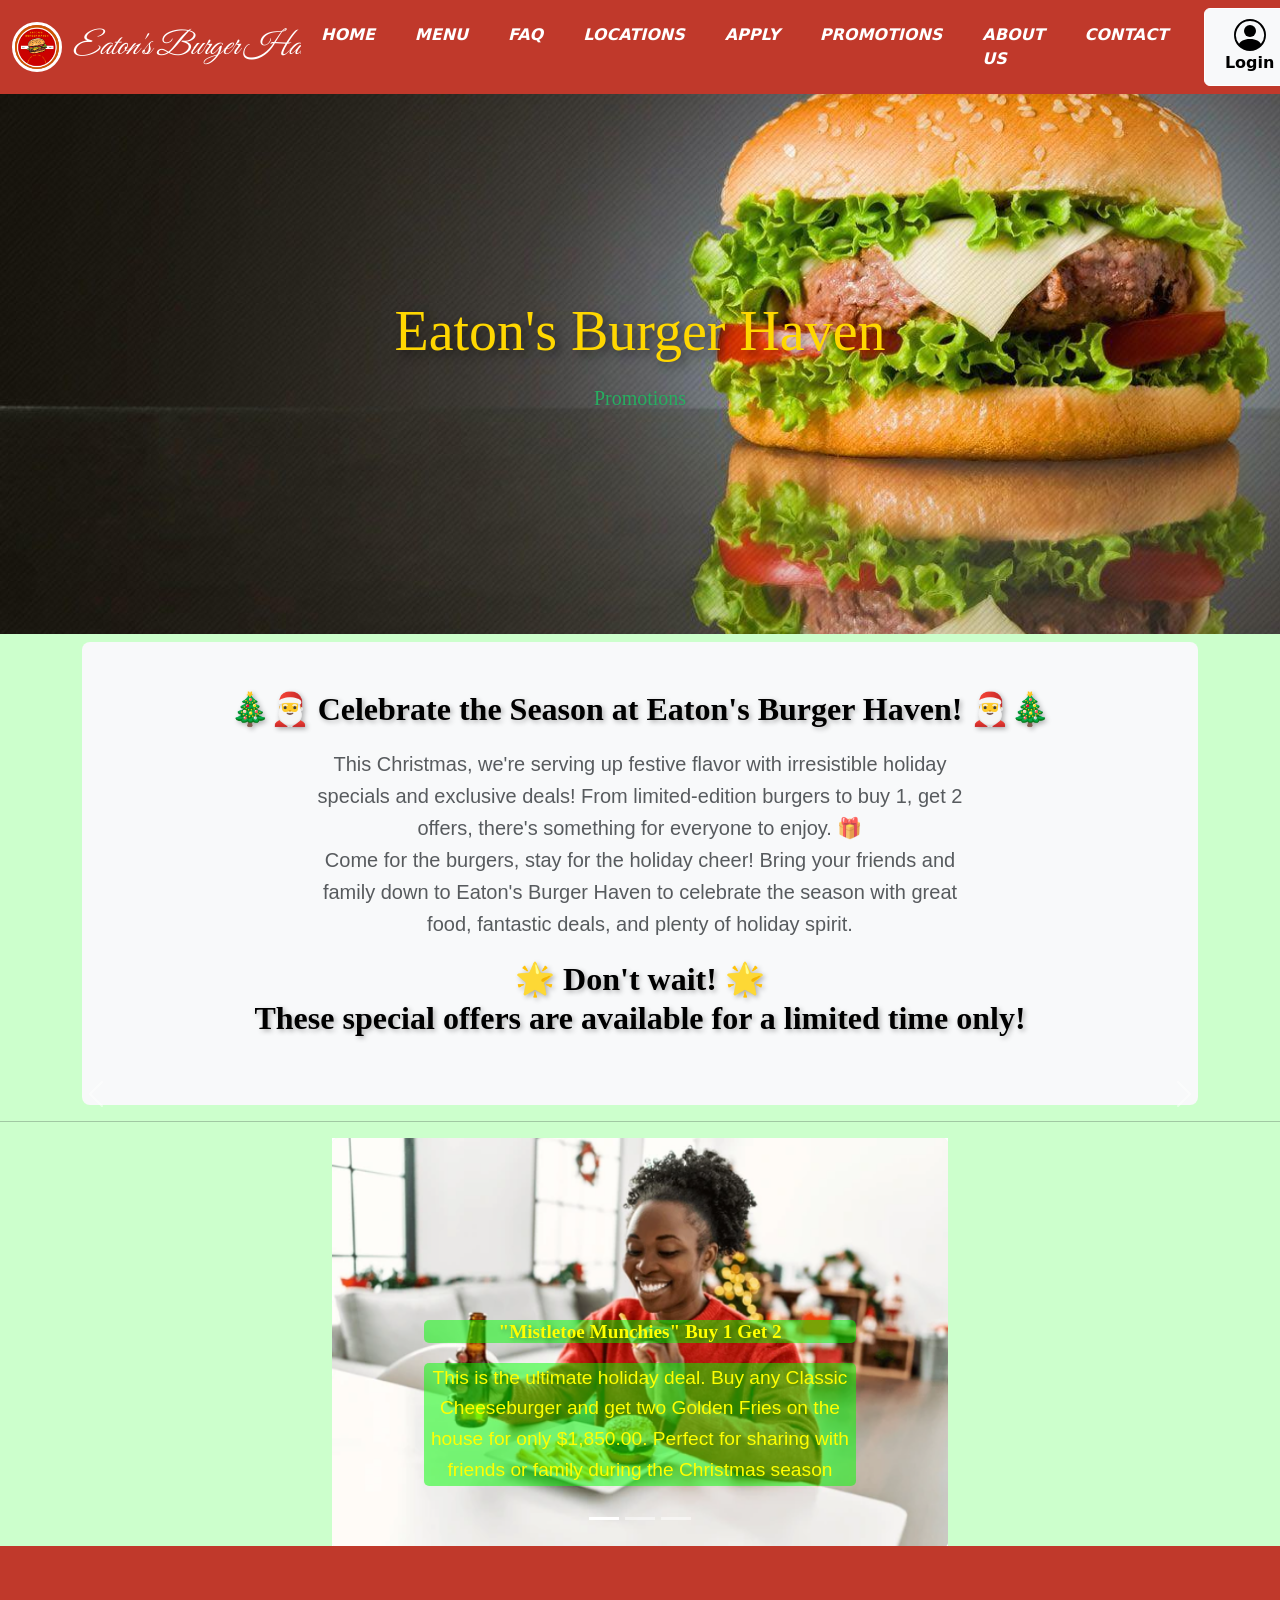
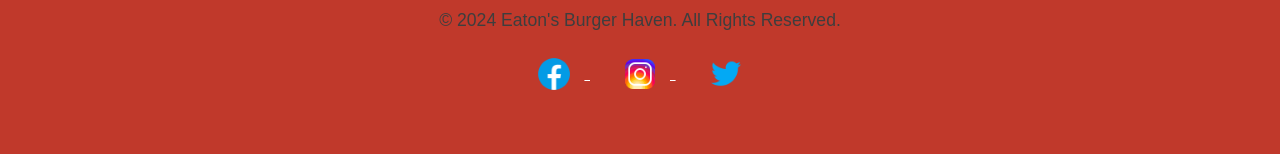
<file: promotions.html>
<!DOCTYPE html>
<html>
    <head>
        <meta charset="utf-8">
        <meta http-equiv="X-UA-Compatible" content="IE=edge">
        <title>Eaton's Good Eatin' Burger Haven - Home</title>
        <meta name="author" content="Malik Christopher, Briana-Jo Eaton, Lejaun Blackwood, Jamie Rance, Renee Harriott">
        <link rel="icon" href="images\burger_haven_logo.png" type="image/x-icon">
        <meta name="description" content="Home">
        <meta name="viewport" content="width=device-width, initial-scale=1">
        <link rel="stylesheet" href="custom.css">
        <style>
        
        .snowflakes {
  position: fixed;
  top: 0;
  left: 0;
  width: 100%;
  height: 100%;
  pointer-events: none;
  overflow: hidden;
  z-index: 1000;
}

.snowflake {
  position: absolute;
  top: -10px;
  font-size: 24px;
  color: lightblue;
  opacity: 0.8;
  -webkit-animation: fall linear infinite, drift ease-in-out infinite;
          animation: fall linear infinite, drift ease-in-out infinite;
}

@-webkit-keyframes fall {
  0% {
    top: -10px;
  }
  100% {
    top: 100vh;
  }
}

@keyframes fall {
  0% {
    top: -10px;
  }
  100% {
    top: 100vh;
  }
}

@-webkit-keyframes drift {
  0%, 100% {
    transform: translateX(0);
  }
  50% {
    transform: translateX(20px);
  }
}

@keyframes drift {
  0%, 100% {
    transform: translateX(0);
  }
  50% {
    transform: translateX(20px);
  }
}
        </style>
    </head>
    <header>
        <nav class="navbar bg-body-tertiary navbar-expand-lg sticky-top">
            <div class="container-fluid">
                <a class="navbar-brand">
                    <button
                        class="navbar-toggler"
                        type="button"
                        data-bs-toggle="offcanvas"
                        data-bs-target="#offcanvasNavbar"
                        aria-controls="offcanvasNavbar"
                        aria-label="Toggle navigation"
                    >
                        <span class="navbar-toggler-icon"></span>
                    </button>
                    <img
                        src="images\burger_haven_logo.png"
                        alt="Burger Haven"
                        id="havenLogo"
                        height="50px"
                        width="50px"
                        class="img-fluid rounded-circle d-inline-block alignt-text-top"
                    >
                    Eaton's Burger Haven
                </a>
                <div
                    class="offcanvas offcanvas-start"
                    tabindex="-1"
                    id="offcanvasNavbar"
                    aria-labelledby="offcanvasNavbarLabel"
                >
                    <div class="offcanvas-header">
                        <img
                            class="offcanvas-title img-fluid rounded-circle d-flex align-content-center"
                            id="offcanvasNavbarLabel"
                            src="images\burger_haven_logo.png"
                            alt="Burger Haven"
                            id="havenLogo"
                            height="160px"
                            width="160px"
                        >
                        <button
                            type="button"
                            class="btn-close"
                            data-bs-dismiss="offcanvas"
                            aria-label="Close"
                        ></button>
                    </div>
                    <div class="offcanvas-body">
                        <ul class="navbar-nav justify-content-center flex-grow-1 pe-3">
                            <li class="nav-item">
                                <a class="nav-link" href="index.html">Home</a>
                            </li>
                            <li class="nav-item">
                                <a class="nav-link" href="menu.html">Menu</a>
                            </li>
                            <li class="nav-item">
                                <a class="nav-link" href="FAQ.html">FAQ</a>
                            </li>
                            <li class="nav-item">
                                <a class="nav-link" href="locations.html">Locations</a>
                            </li>
                            <li class="nav-item">
                                <a class="nav-link" href="application.html">Apply</a>
                            </li>
                            <li class="nav-item">
                                <a class="nav-link active" aria-current="page" href="promotions.html">Promotions</a>
                            </li>
                            <li class="nav-item">
                                <a class="nav-link" href="about_us.html">About Us</a>
                            </li>
                            <li class="nav-item">
                                <a class="nav-link" href="contact.html">Contact</a>
                            </li>
                        </ul>
                    </div>
                </div>
                <div class="d-flex">
                    <button
                        type="button"
                        class="btn btn-outline-light text-bg-light"
                        data-bs-toggle="modal"
                        data-bs-target="#loginSignupModal"
                    >
                        <svg class="bi" width="2em" height="2em">
                            <use xlink:href="#people-circle"/>
                        </svg>
                        Login
                    </button>
                </div>
            </nav>
        </header>
        <body>
            <div class="snowflakes" aria-hidden="true">
                <div class="snowflake">❄</div>
                <div class="snowflake">❄</div>
                <div class="snowflake">❄</div>
                <div class="snowflake">❄</div>
                <div class="snowflake">❄</div>
                <div class="snowflake">❄</div>
            </div>
            <main>
                <header id="home" class="hero">
                    <div class="container">
                        <h1 class="display-4">Eaton's Burger Haven</h1>
                        <h4 class="lead">Promotions</h4>
                    </div>
                </header>
                <div id="carouselExampleCaptions" class="carousel slide">
                    <div class="carousel-indicators">
                        <button
                            type="button"
                            data-bs-target="#carouselExampleCaptions"
                            data-bs-slide-to="0"
                            class="active"
                            aria-current="true"
                            aria-label="Slide 1"
                        ></button>
                        <button
                            type="button"
                            data-bs-target="#carouselExampleCaptions"
                            data-bs-slide-to="1"
                            aria-label="Slide 2"
                        ></button>
                        <button
                            type="button"
                            data-bs-target="#carouselExampleCaptions"
                            data-bs-slide-to="2"
                            aria-label="Slide 3"
                        ></button>
                    </div>
                    <div>
                        <div class="container my-2">
                            <div class="p-5 text-center bg-body-tertiary rounded-3">
                                <h2 class="text-body-emphasis">🎄🎅 Celebrate the Season at Eaton's Burger Haven! 🎅🎄</h2>
                                <p class="col-lg-8 mx-auto fs-5 text-muted">
                                    This Christmas, we're serving up festive flavor with irresistible holiday specials and exclusive deals! 
                                    From limited-edition burgers to buy 1, get 2 offers, there's something for everyone to enjoy. 🎁
                                    <br>
                                    Come for the burgers, stay for the holiday cheer! Bring your friends and family down to Eaton's Burger Haven 
                                    to celebrate the season with great food, fantastic deals, and plenty of holiday spirit.
                                </p>
                                <h2 class="text-body-emphasis">
                                    🌟 Don't wait! 🌟
                                    <br>
                                    These special offers are available for a limited time only!
                                </h2>
                            </div>
                        </div>
                    </div>
                    <hr>
                    <div class="container-fluid col-6 mx-auto my-auto">
                        <div class="carousel-inner">
                            <div class="carousel-item active">
                                <img src="images\promotion_7.png" class="d-block w-100" alt="...">
                                <div class="carousel-caption d-none d-md-block">
                                    <h5 id="promoted-item-heading">"Mistletoe Munchies" Buy 1 Get 2</h5>
                                    <p id="promoted-item">
                                        This is the ultimate holiday deal. 
                                    Buy any Classic Cheeseburger and get two Golden Fries 
                                    on the house for only $1,850.00. Perfect for sharing with 
                                    friends or family during the Christmas season
                                    </p>
                                </div>
                            </div>
                            <div class="carousel-item">
                                <img src="images\promotion_5.png" class="d-block w-100" alt="...">
                                <div class="carousel-caption d-none d-md-block">
                                    <h5 id="promoted-item-heading">Holiday Limited Edition: The Festive Delight Burger</h5>
                                    <p id="promoted-item">
                                        Enjoy a juicy beef patty topped with cranberry sauce, 
                                    melted brie cheese, lettuce, and our special sauce, 
                                    all on a toasted bun for only $1,200.00. Only available for a limited time.
                                    </p>
                                </div>
                            </div>
                            <div class="carousel-item">
                                <img src="images\promotion_8.png" class="d-block w-100" alt="...">
                                <div class="carousel-caption d-none d-md-block">
                                    <h5 id="promoted-item-heading">"Christmas in a Bite" - Limited Edition Burger</h5>
                                    <p id="promoted-item">
                                        Introducing our Christmas Burger, 
                                    only available for the holiday season! A beef patty, 
                                    Swiss cheese, cranberry sauce, and caramelized onions 
                                    on a toasted bun for a sweet and savory Christmas 
                                    flavor for only $1250.00. Available through December 31st!
                                    </p>
                                </div>
                            </div>
                        </div>
                        <button
                            class="carousel-control-prev"
                            type="button"
                            data-bs-target="#carouselCaptions"
                            data-bs-slide="prev"
                        >
                            <span class="carousel-control-prev-icon" aria-hidden="true"></span>
                            <span class="visually-hidden">Previous</span>
                        </button>
                        <button
                            class="carousel-control-next"
                            type="button"
                            data-bs-target="#carouselCaptions"
                            data-bs-slide="next"
                        >
                            <span class="carousel-control-next-icon" aria-hidden="true"></span>
                            <span class="visually-hidden">Next</span>
                        </button>
                    </div>
                </div>
            </main>
            <svg xmlns="http://www.w3.org/2000/svg" class="d-none">
                <symbol id="people-circle" viewBox="0 0 16 16">
                    <path d="M11 6a3 3 0 1 1-6 0 3 3 0 0 1 6 0z"/>
                    <path fill-rule="evenodd" d="M0 8a8 8 0 1 1 16 0A8 8 0 0 1 0 8zm8-7a7 7 0 0 0-5.468 11.37C3.242 11.226 4.805 10 8 10s4.757 1.225 5.468 2.37A7 7 0 0 0 8 1z"/>
                </symbol>
            </svg>
            <main></main>
            <script src="bootstrap-5.3.3-dist\js\bootstrap.min.js" async defer></script>
            <script src="script.js" async defer></script>
            <script src="snow.js" async defer></script>
            <footer>
                <div class="footer">
                    <div class="footer">
                        <p>&copy; 2024 Eaton's Burger Haven. All Rights Reserved.</p>
                        <a href="https://facebook.com">
                            <img src="images\facebookicon.png" alt="">
                        </a>
                        <a href="https://instagram.com">
                            <img src="images\instagramicon.png" alt="">
                        </a>
                        <a href="https://twitter.com">
                            <img src="images\twitter.png" alt="">
                        </a>
                    </div>
                </div>
            </footer>
        </body>
    </html>
</file>
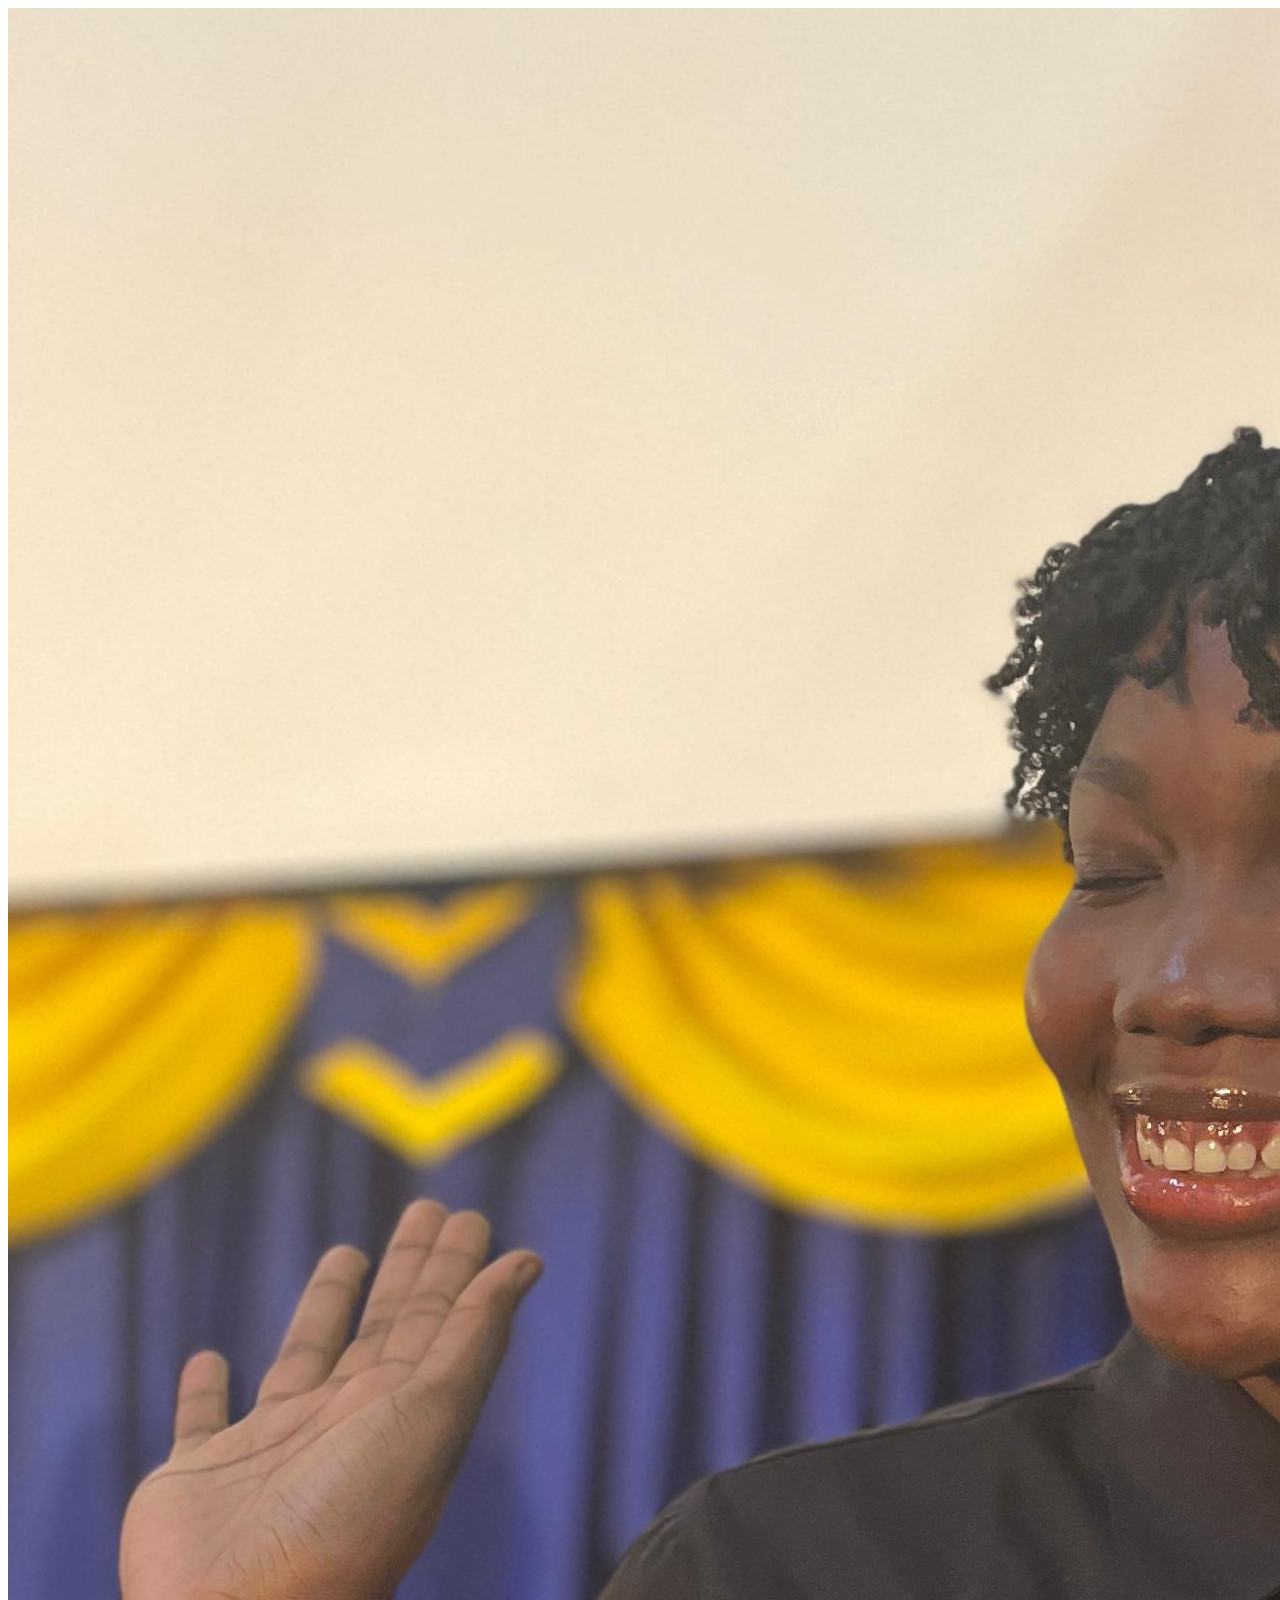
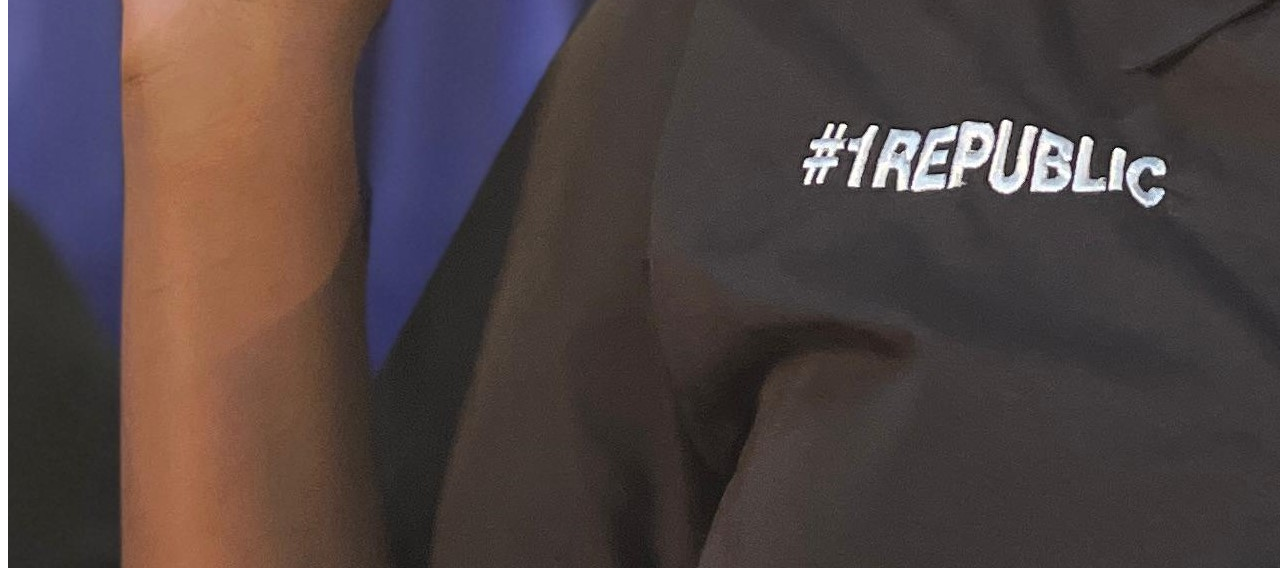
<file: test.html>
<!DOCTYPE html>
<html>
    <head>
        <meta charset="utf-8">
        <meta http-equiv="X-UA-Compatible" content="IE=edge">
        <title></title>
        <meta name="description" content="">
        <meta name="viewport" content="width=device-width, initial-scale=1">
        <link rel="stylesheet" href="">
    </head>
    <body>
        <img src="images\briana-jo.jpg" alt="Test Image">
        <script src="" async defer></script>
    </body>
</html>
</file>
<file: custom.css>
@import url("bootstrap-5.3.3-dist\\css\\bootstrap.css");
@import url("https://fonts.googleapis.com/css2?family=Great+Vibes&display=swap");
.snowflakes {
  position: fixed;
  top: 0;
  left: 0;
  width: 100%;
  height: 100%;
  pointer-events: none;
  overflow: hidden;
  z-index: 1000;
}

.snowflake {
  position: absolute;
  top: -10px;
  font-size: 24px;
  color: white;
  opacity: 0.8;
  animation: fall linear infinite, drift ease-in-out infinite;
}
@keyframes fall {
  0% {
    top: -10px;
  }
  100% {
    top: 100vh;
  }
}
@keyframes drift {
  0%, 100% {
    transform: translateX(0);
  }
  50% {
    transform: translateX(20px);
  }
}
body {
  background-color: rgba(0, 255, 0, 0.2);
}

#home {
  background: url("images\\main_background.jpg") no-repeat center center;
  background-size: cover;
  height: 60vh;
  display: flex;
  align-items: center;
  justify-content: center;
  text-align: center;
  color: white;
  text-shadow: 2px 2px 4px rgba(0, 0, 0, 0.5);
}

.card-img-top {
  height: 200px;
  -o-object-fit: cover;
  object-fit: cover;
}

.footer {
  background-color: #333;
  color: white;
  padding: 20px;
  text-align: center;
}

.navbar {
  background-color: #C0392B !important;
}
.navbar .navbar-brand {
  font-family: "Great Vibes", cursive;
  font-size: 2rem;
  color: white !important;
  font-style: italic;
  display: flex;
  align-items: center;
}
.navbar .navbar-brand img {
  margin-right: 10px;
  border-radius: 50%;
  border: 3px solid white;
}
.navbar .navbar-nav .nav-link {
  color: white !important;
  font-weight: 600;
  font-style: italic;
  text-transform: uppercase;
  padding: 15px 20px;
}
.navbar .navbar-nav .nav-link:hover {
  color: #ffd700 !important;
  background-color: #27ae60;
  border-radius: 5px;
}

.navbar-toggler {
  border-color: #fff;
}

.offcanvas-header {
  background-color: #C0392B;
}
.offcanvas-header .btn-close {
  color: #fff;
}

.offcanvas-body {
  background-color: #C0392B;
}
.offcanvas-body .nav-item .nav-link {
  color: #fff;
}
.offcanvas-body .nav-item .nav-link:hover {
  color: #f8f9fa;
  background-color: #27ae60;
  border-radius: 5px;
}

.card-group {
  display: flex;
  flex-wrap: wrap;
  gap: 1.5rem;
  margin-bottom: 2rem;
}
.card-group .card {
  border: none;
  box-shadow: 0 4px 6px rgba(0, 0, 0, 0.1);
  border-radius: 10px;
  overflow: hidden;
  background-color: #fff;
  position: relative;
  transition: transform 0.3s ease;
}
.card-group .card:hover {
  transform: scale(1.05);
  box-shadow: 0 8px 20px rgba(0, 0, 0, 0.3);
}
.card-group .card img {
  width: 100%;
  height: 300px;
  -o-object-fit: cover;
  object-fit: cover;
  border-bottom: 3px solid #C0392B;
}
.card-group .card .card-body {
  padding: 20px;
  text-align: center;
  background-color: #f9f9f9;
  border-top: 3px solid #C0392B;
}
.card-group .card .card-body h5 {
  font-size: 1.5rem;
  font-weight: 600;
  color: #C0392B;
}
.card-group .card .card-body .card-text {
  font-size: 1.1rem;
  color: #555;
  margin: 15px 0;
}
.card-group .card .order-quantity {
  display: flex;
  justify-content: center;
  align-items: center;
  gap: 10px;
  margin-top: 10px;
}
.card-group .card .order-quantity .btn {
  padding: 0.5rem 1rem;
  background-color: #27ae60;
  color: white;
  border: none;
}
.card-group .card .order-quantity .btn:hover {
  background-color: #2ecc71;
}
.card-group .card .order-quantity .add-to-cart {
  background-color: #f39c12;
  color: white;
  padding: 0.75rem 1.5rem;
  border-radius: 5px;
  font-size: 1.1rem;
  transition: background-color 0.3s;
}
.card-group .card .order-quantity .add-to-cart:hover {
  background-color: #f1c40f;
}

.accordion-button {
  background-color: #27ae60;
  font-weight: 600;
  padding: 15px;
  font-size: 1.1rem;
  border-radius: 8px;
  transition: background-color 0.3s;
}
.accordion-button:hover {
  background-color: #2ecc71;
}

.accordion-body {
  font-size: 1rem;
  color: #555;
  padding: 20px;
  background-color: #f9f9f9;
}

.footer {
  background-color: #C0392B;
  padding: 30px 0;
  text-align: center;
  font-size: 1.1rem;
}
.footer a {
  margin: 0 10px;
  color: white;
  transition: color 0.3s;
}
.footer a:hover {
  color: #ffd700;
}
.footer a img {
  width: 40px;
  height: 40px;
  margin: 0 10px;
}

.btn-primary {
  background-color: #f39c12;
  color: white;
  border: none;
  font-weight: 600;
  padding: 15px 30px;
  text-transform: uppercase;
  border-radius: 5px;
}
.btn-primary:hover {
  background-color: #f1c40f;
}

.btn-outline-light {
  border: 1px solid #fff;
  color: #fff;
  font-weight: 600;
  padding: 10px 20px;
  transition: background-color 0.3s;
}
.btn-outline-light:hover {
  background-color: #fff;
  color: #C0392B;
}

@media (max-width: 768px) {
  .navbar-brand {
    font-size: 1.5rem;
  }
  .hero {
    padding: 80px 0;
  }
  .hero h1 {
    font-size: 2.5rem;
  }
  .hero h4 {
    font-size: 1.5rem;
  }
  .card-group {
    flex-direction: column;
  }
}
h1, h2, h3, h4, h5, h6 {
  font-family: "Lobster", cursive;
  color: #C0392B;
  text-shadow: 2px 2px 5px rgba(0, 0, 0, 0.3);
  font-weight: 700;
  margin-bottom: 20px;
}

h1 {
  font-size: 4rem;
  color: #FFD700;
  text-shadow: 4px 4px 10px rgba(0, 0, 0, 0.5);
}

h3 {
  font-size: 2rem;
  color: #C0392B;
  text-shadow: 2px 2px 5px rgba(0, 0, 0, 0.3);
}

h4 {
  font-size: 1.75rem;
  color: #27ae60;
  text-shadow: 2px 2px 4px rgba(0, 0, 0, 0.2);
}

p {
  font-family: "Arial", sans-serif;
  font-size: 1.1rem;
  color: #3e3e3e;
  line-height: 1.6;
  margin-bottom: 20px;
}

#promoted-item-heading {
  color: yellow;
  font-size: larger;
  background-color: rgba(0, 255, 0, 0.5);
  border-radius: 5px;
}

#promoted-item {
  color: yellow;
  font-size: larger;
  background-color: rgba(0, 255, 0, 0.5);
  border-radius: 5px;
}/*# sourceMappingURL=custom.css.map */
</file>
